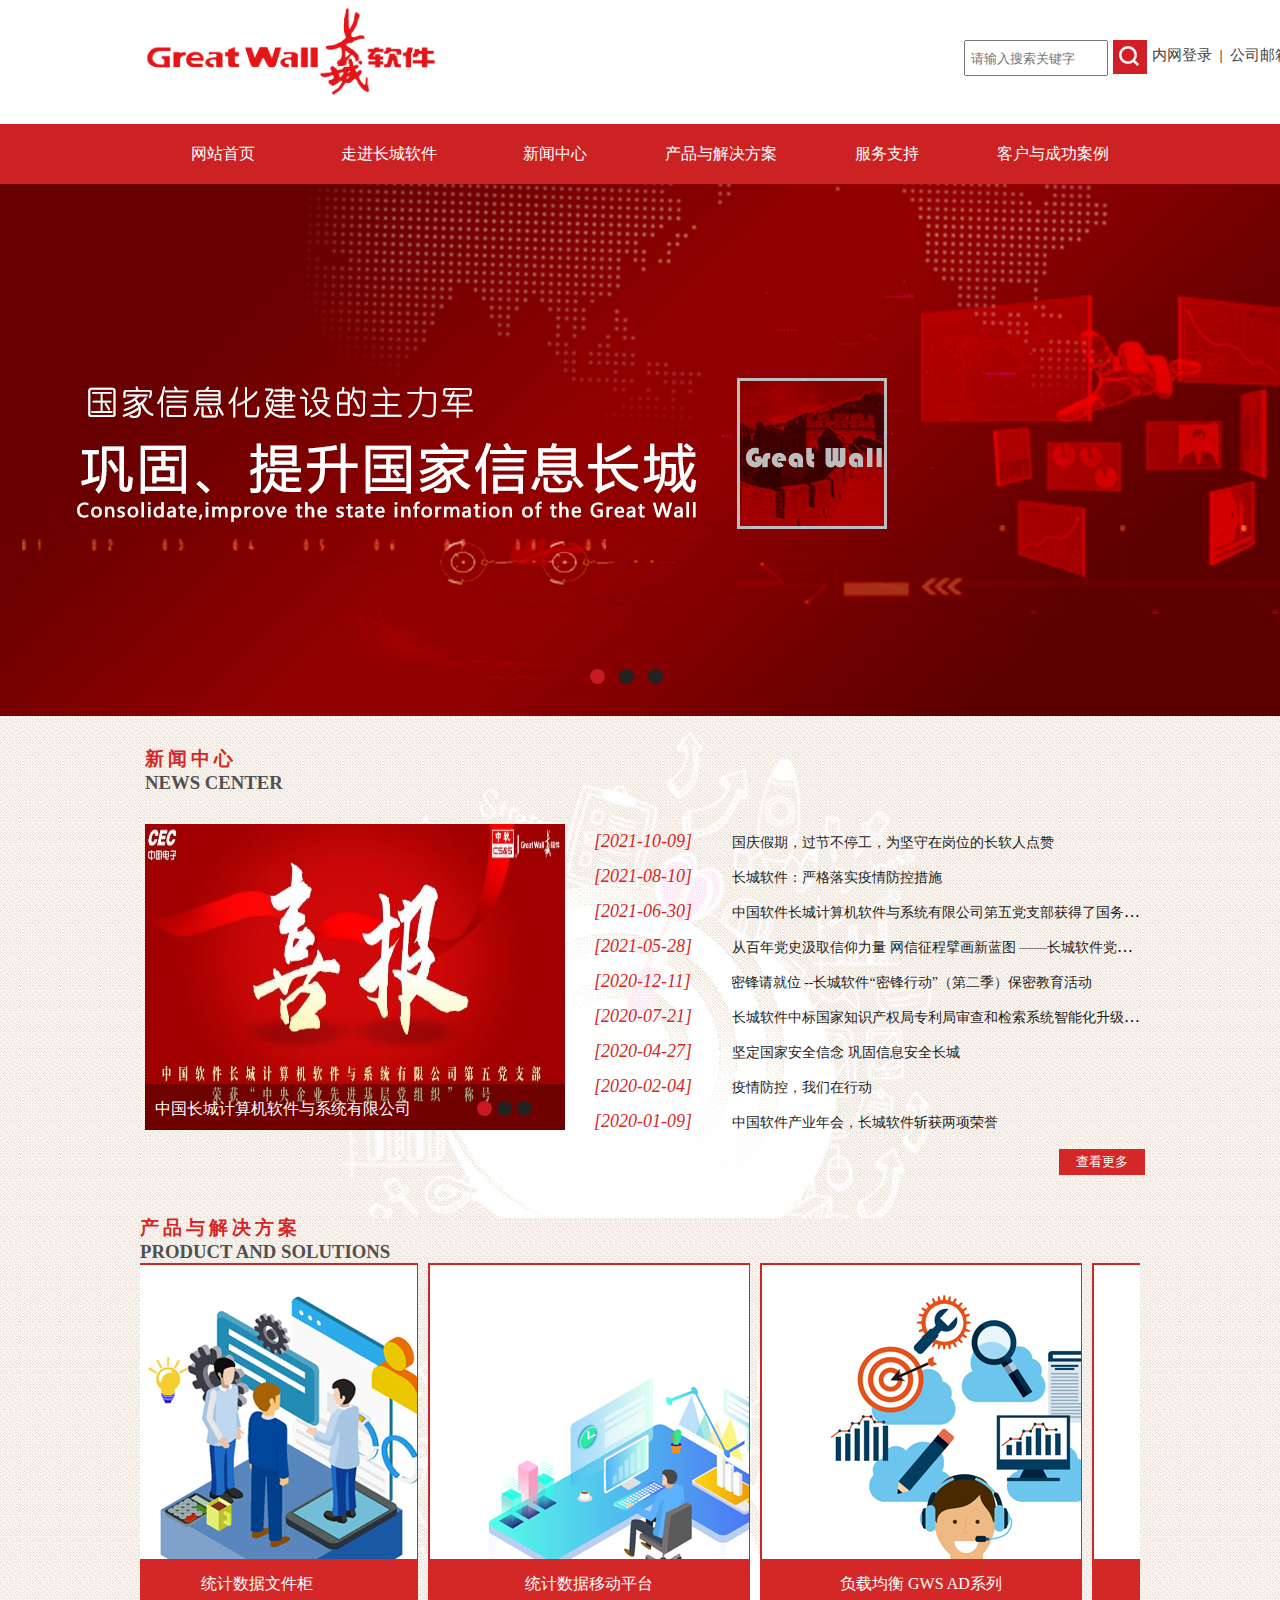
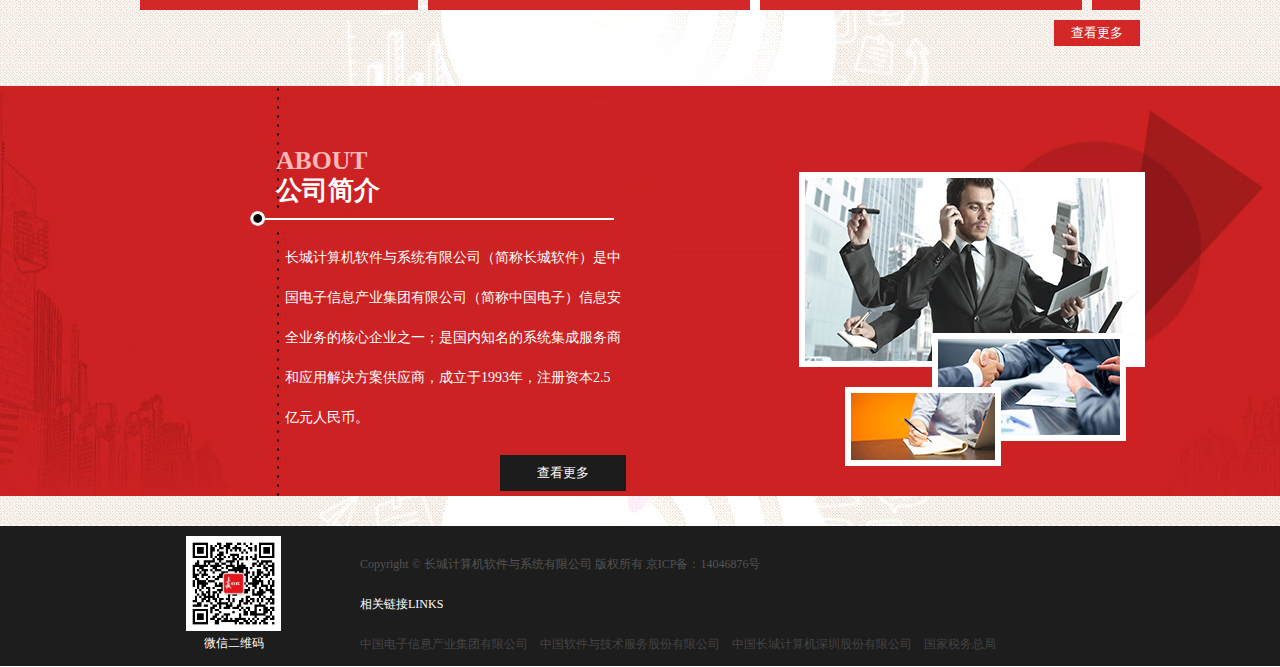
<file: index.html>
<!DOCTYPE html>
<html lang="en">
<head>
	<meta charset="UTF-8">
	<meta name="viewport" content="width=device-width, initial-scale=1.0">
	<title>长城计算机软件与系统有限公司</title>
	<link rel="stylesheet" href="css/header.css">
	<link rel="stylesheet" href="css/index.css">
	<link rel="stylesheet" href="css/bottom.css">
</head>
<body>
	<div class="header">
		<a href="" class = 'h-logo'>
			<img src="images/logo.png" alt="">
		</a>
		<ul>
			<li class = 'h-iptbox'>
				<input type="text" placeholder='请输入搜索关键字'>
				<a href='' class = 'h-ipt-btn'></a>
			</li>
			<li class = 'h-anchor'>
				<a href="">内网登录</a>
				&nbsp;|&nbsp;
				<a href="">公司邮箱</a>
			</li>
		</ul>
	</div>
	<div class="nav">
		<ul>
			<li><a href="">网站首页</a></li>
			<li><a href="html/ccrj.html">走进长城软件</a></li>
			<li><a href="html/news.html">新闻中心</a></li>
			<li><a href="html/chap.html">产品与解决方案</a></li>
			<li><a href="html/fuwu.html">服务支持</a></li>
			<li><a href="html/kehu.html">客户与成功案例</a></li>
		</ul>
	</div>
	<div class="banner">
		<div class="banner_list">
			<ul>
				<li class="b_li_on"></li>
				<li></li>
				<li></li>
			</ul>
		</div>
	</div>
	<div class="newsBox">
		<div class="news">
			<h3 class = 'news-title'>
				<p>新闻中心</p>
				<p>NEWS CENTER</p>
			</h3>
		<div class="n-fl">
			<ul class = 'n-fl-banner'>
				<li>
					<a href="">
						<img src="images/xibao.jpg" alt="">
						<a href="" class = 'mengban'>中国长城计算机软件与系统有限公司</a>
					</a>
				</li>
				<li>
					<a href="">
						<img src="images/1633771187640.jpg" alt="">
						<a href="" class = 'mengban'>"国庆假期，过节不停工，为坚守在岗位的长软人点赞</a>
					</a>
				</li>
				<li>
					<a href="">
						<img src="images/1628561615934.jpg" alt="">
						<a href="" class = 'mengban'>"长城软件：严格落实疫情防控措施</a>
					</a>
				</li>
			</ul>
			<div class="n-fl-box">
				<ul>
					<li class = 'n-fl-item-on'></li>
					<li></li>
					<li></li>
				</ul>
			</div>
		</div>
		<div class="n-fr">
			<ul>
				<li><em>[2021-10-09]</em><span>国庆假期，过节不停工，为坚守在岗位的长软人点赞</span></li>
				<li><em>[2021-08-10]</em><span>长城软件：严格落实疫情防控措施</span></li>
				<li><em>[2021-06-30]</em><span>中国软件长城计算机软件与系统有限公司第五党支部获得了国务院国资委党委表彰！</span></li>
				<li><em>[2021-05-28]</em><span>从百年党史汲取信仰力量 网信征程擘画新蓝图 ——长城软件党总支赴湖南开展党史学习教育活动</span></li>
				<li><em>[2020-12-11]</em><span>密锋请就位 --长城软件“密锋行动”（第二季）保密教育活动</span></li>
				<li><em>[2020-07-21]</em><span>长城软件中标国家知识产权局专利局审查和检索系统智能化升级项目</span></li>
				<li><em>[2020-04-27]</em><span>坚定国家安全信念  巩固信息安全长城         </span></li>
				<li><em>[2020-02-04]</em><span>疫情防控，我们在行动</span></li>
				<li><em>[2020-01-09]</em><span>中国软件产业年会，长城软件斩获两项荣誉</span></li>
			</ul>
			<div class="btn-box">查看更多</div>
		</div>
	</div>
	<div class="chanp">
		<h3 class = 'c-title'>
			<p>产品与解决方案</p>
			<p>PRODUCT AND SOLUTIONS</p>
		</h3>
		<ul class = 'chanp-box'>
			<li>
				<a href="">
					<img src="images/chanp1.jpg" alt="">
					<p>统计数据文件柜</p>
				</a>
			</li>
			<li>
				<a href="">
					<img src="images/chanp2.jpg" alt="">
					<p>统计数据移动平台</p>
				</a>
			</li>
			<li>
				<a href="">
					<img src="images/chanp3.jpg" alt="">
					<p>负载均衡 GWS AD系列</p>
				</a>
			</li>
		</ul>
		<div class="btn-box">查看更多</div>
	</div>
	<div class="gs">
		<div class="gsauto">
			<div class="gs-fl">
				<div class="g-fl">
					<h3>
						<p>ABOUT</p>
						<p>公司简介</p>
					</h3>
				</div>
				<div class="g-fl2">
					长城计算机软件与系统有限公司（简称长城软件）是中国电子信息产业集团有限公司（简称中国电子）信息安全业务的核心企业之一；是国内知名的系统集成服务商和应用解决方案供应商，成立于1993年，注册资本2.5亿元人民币。
				</div>
				<div class="g-fl3">查看更多</div>
			</div>
			<div class="gs-fr">
				<img src="images/gsjie.png" alt="">
			</div>
		</div>
	</div>
	<div class="bottom">
		<div class="b-auto">
			<div class = 'bom-fl'>
				<img src="images/erweima.jpg" alt="">
				<p>微信二维码</p>
			</div>
			<div class="bom-fr">
				<p>Copyright © 长城计算机软件与系统有限公司 版权所有      京ICP备：14046876号</p>
				<p>相关链接LINKS</p>
				<p>
					<a href="">中国电子信息产业集团有限公司</a>
					&nbsp;&nbsp;
					<a href="">中国软件与技术服务股份有限公司</a>
					&nbsp;&nbsp;
					<a href="">中国长城计算机深圳股份有限公司</a>
					&nbsp;&nbsp;
					<a href="">国家税务总局</a>
				</p>
			</div>
		</div>
	</div>

	<script src = 'js/index.js'></script>
</body>
</html>
</file>
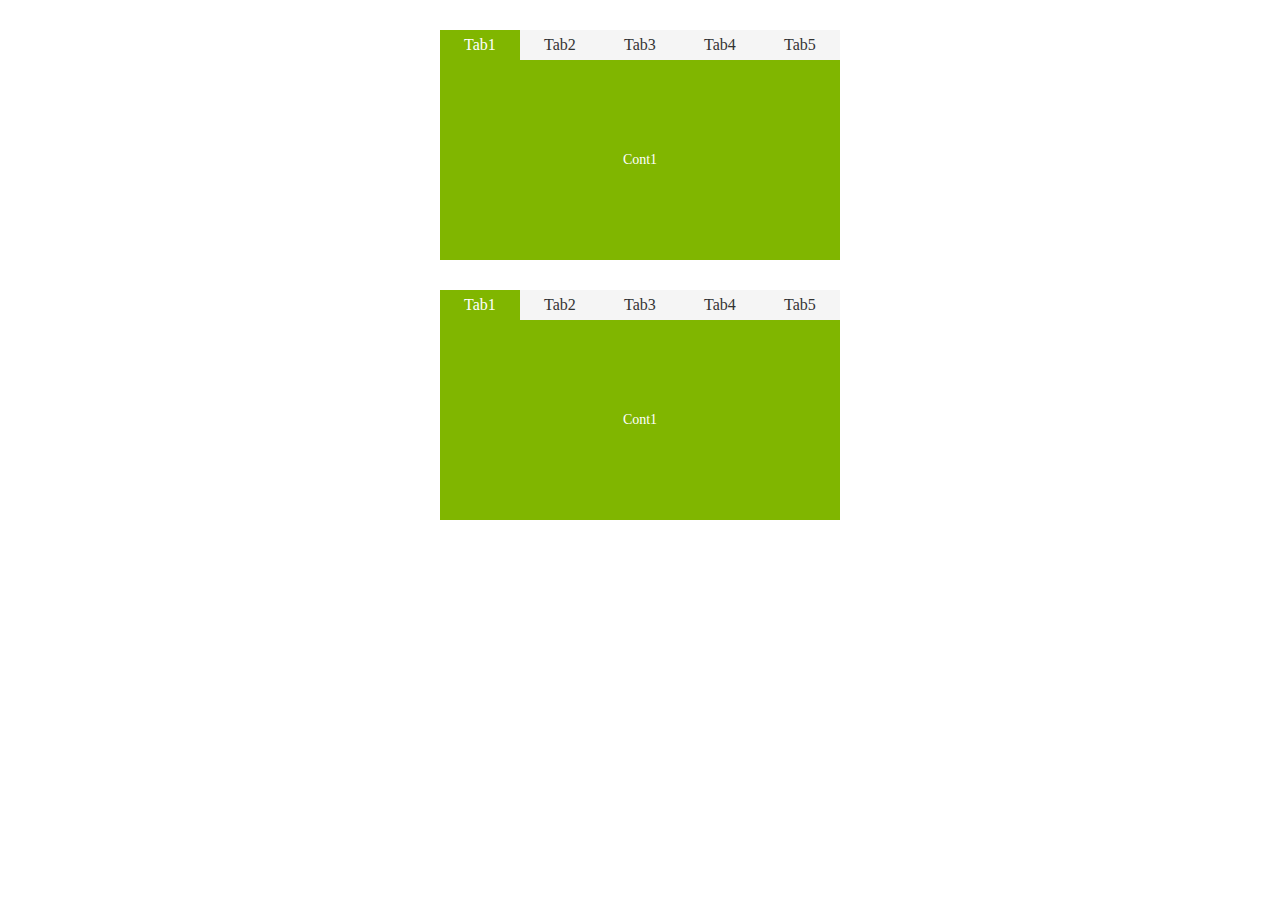
<file: test.html>
<!DOCTYPE html>
<html lang="en">
<head>
  <meta charset="UTF-8">
  <title>Document</title>
  <style>
      * { margin: 0; padding: 0; }
      body { font-family: "Microsoft Yahei"; font-size: 14px; color: #333; }
      a, a:hover { text-decoration: none; color: #333; }
      ul, li { list-style: none; }

      .tab {
        width: 400px;
        margin: 30px auto;
      }
      .tab-title {
        height: 30px;
        font-size: 0;
        background-color: #f5f5f5;
      }
      .tab-title .item {
        display: inline-block;
        width: 80px;
        height: 30px;
        line-height: 30px;
        text-align: center;
        color: #333;
        font-size: 16px;
      }
      .tab-title .item-cur {
        color: #fff;
        background-color: #80b600;
      }
      .tab-cont {
        position: relative;
        background-color: #80b600;
        width: 400px;
        height: 200px;
        overflow: hidden;
      }
      .tab-cont__wrap {
        position: absolute;
      }
      .tab-cont .item {
        width: 400px;
        height: 200px;
        line-height: 200px;
        text-align: center;
        color: #fff;
      }
</style>
</head>
<body>

  <div class="tab" js-tab="1">
    <div class="tab-title">
      <a href="javascript:;" class="item item-cur">Tab1</a>
      <a href="javascript:;" class="item">Tab2</a>
      <a href="javascript:;" class="item">Tab3</a>
      <a href="javascript:;" class="item">Tab4</a>
      <a href="javascript:;" class="item">Tab5</a>
    </div>
    <div class="tab-cont">
      <ul class="tab-cont__wrap">
        <li class="item">Cont1</li>
        <li class="item">Cont2</li>
        <li class="item">Cont3</li>
        <li class="item">Cont4</li>
        <li class="item">Cont5</li>
      </ul>
    </div>
  </div>

  <div class="tab" js-tab="2">
    <div class="tab-title">
      <a href="javascript:;" class="item item-cur">Tab1</a>
      <a href="javascript:;" class="item">Tab2</a>
      <a href="javascript:;" class="item">Tab3</a>
      <a href="javascript:;" class="item">Tab4</a>
      <a href="javascript:;" class="item">Tab5</a>
    </div>
    <div class="tab-cont">
      <ul class="tab-cont__wrap">
        <li class="item">Cont1</li>
        <li class="item">Cont2</li>
        <li class="item">Cont3</li>
        <li class="item">Cont4</li>
        <li class="item">Cont5</li>
      </ul>
    </div>
  </div>

  <script src="https://www.jq22.com/jquery/jquery-1.10.2.js"></script>
  <script src="https://www.jq22.com/demo/jQueryTab201702172241/js/tab.js"></script>
  <script>
    $(function () {

      /**
        =========== 参数说明 ============
        curDisplay: 当前显示哪张
        mouse: 鼠标事件 (click/over)
        changeMethod: 切换方式 (default/vertical/horizontal/opacity)
        autoPlay: 自动播放 (true/false)
        */

      // 多个元素同一个变化方式
      /*$('.tab').each(function () {
        $(this).tab({
          curDisplay: 5,
          mouse: 'over',
          changeMethod: 'vertical'
        });
      });*/

      // 多个元素不同变化方式（需要在HTML中加入js-tab）
      $('[js-tab=1]').tab();

      $('[js-tab=2]').tab({
        curDisplay: 2,
        changeMethod: 'horizontal'
      });

    });
  </script>

</body>
</html>
</file>
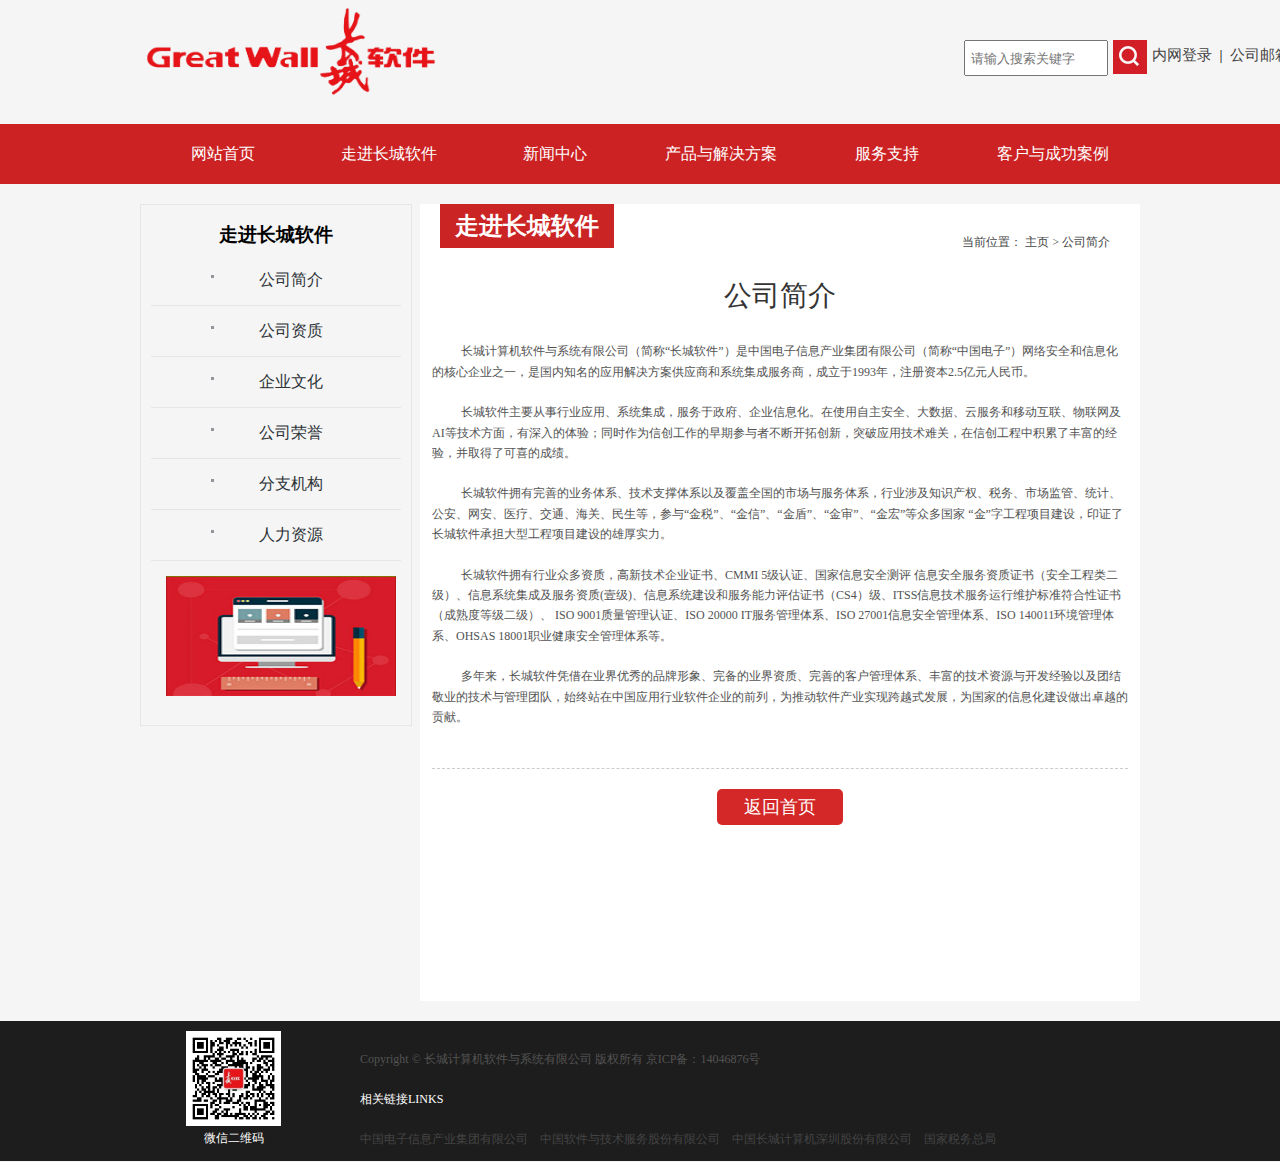
<file: html/ccrj.html>
<!DOCTYPE html>
<html lang="en">
<head>
	<meta charset="UTF-8">
	<meta name="viewport" content="width=device-width, initial-scale=1.0">
	<title>Document</title>
	<link rel="stylesheet" href="../css/header.css">
	<link rel="stylesheet" href="../css/ccrj.css">
	<link rel="stylesheet" href="../css/bottom.css">
</head>
<body>
	<div class="header">
		<a href="" class = 'h-logo'>
			<img src="../images/logo.png" alt="">
		</a>
		<ul>
			<li class = 'h-iptbox'>
				<input type="text" placeholder='请输入搜索关键字'>
				<a href='' class = 'h-ipt-btn'></a>
			</li>
			<li class = 'h-anchor'>
				<a href="">内网登录</a>
				&nbsp;|&nbsp;
				<a href="">公司邮箱</a>
			</li>
		</ul>
	</div>
	<div class="nav">
		<ul>
			<li><a href="../index.html">网站首页</a></li>
			<li><a href="ccrj.html">走进长城软件</a></li>
			<li><a href="news.html">新闻中心</a></li>
			<li><a href="chap.html">产品与解决方案</a></li>
			<li><a href="fuwu.html">服务支持</a></li>
			<li><a href="kewu.html">客户与成功案例</a></li>
		</ul>
	</div>
	<div class="menu">
		<div class="m-fl">
			<div class="m-fl-title">
				<h3>走进长城软件</h3>
				<ul>
					<li><a class = 'bodys_fl-nav' href="#script">公司简介</a></li>
					<li><a class = 'bodys_fl-nav' href="#script">公司资质</a></li>
					<li><a class = 'bodys_fl-nav' href="#script">企业文化</a></li>
					<li><a class = 'bodys_fl-nav' href="#script">公司荣誉</a></li>
					<li><a class = 'bodys_fl-nav' href="#script">分支机构</a></li>
					<li><a class = 'bodys_fl-nav' href="#script">人力资源</a></li>
				</ul>
			</div>
			<div class="m-fl-btom">
				<img src="../images/sub_lx.jpg" alt="">
			</div>
		</div>
		<div class="m-fr">
			<div class="m-fr-title">
				<h2 class="m-fr-title-name">走进长城软件</h2>
				<span>
					当前位置：
					<a href="">主页</a>
					>
					<a href="" class = 'body_URL'>公司简介</a>
				</span>
			</div>
			<div class="m-fr-cont">
				<!-- 选项卡view -->
				<div class="view jianGie hide">
					<h1>公司简介</h1>
					<p>长城计算机软件与系统有限公司（简称“长城软件”）是中国电子信息产业集团有限公司（简称“中国电子”）网络安全和信息化的核心企业之一，是国内知名的应用解决方案供应商和系统集成服务商，成立于1993年，注册资本2.5亿元人民币。</p>
					<p>长城软件主要从事行业应用、系统集成，服务于政府、企业信息化。在使用自主安全、大数据、云服务和移动互联、物联网及AI等技术方面，有深入的体验；同时作为信创工作的早期参与者不断开拓创新，突破应用技术难关，在信创工程中积累了丰富的经验，并取得了可喜的成绩。</p>
					<p>长城软件拥有完善的业务体系、技术支撑体系以及覆盖全国的市场与服务体系，行业涉及知识产权、税务、市场监管、统计、公安、网安、医疗、交通、海关、民生等，参与“金税”、“金信”、“金盾”、“金审”、“金宏”等众多国家 “金”字工程项目建设，印证了长城软件承担大型工程项目建设的雄厚实力。</p>
					<p>长城软件拥有行业众多资质，高新技术企业证书、CMMI 5级认证、国家信息安全测评 信息安全服务资质证书（安全工程类二级）、信息系统集成及服务资质(壹级)、信息系统建设和服务能力评估证书（CS4）级、ITSS信息技术服务运行维护标准符合性证书（成熟度等级二级）、 ISO 9001质量管理认证、ISO 20000 IT服务管理体系、ISO 27001信息安全管理体系、ISO 140011环境管理体系、OHSAS 18001职业健康安全管理体系等。</p>
					<p>多年来，长城软件凭借在业界优秀的品牌形象、完备的业界资质、完善的客户管理体系、丰富的技术资源与开发经验以及团结敬业的技术与管理团队，始终站在中国应用行业软件企业的前列，为推动软件产业实现跨越式发展，为国家的信息化建设做出卓越的贡献。</p>
				</div>
				<div class="view ziZhi">
					<h1>公司资质</h1>
					<ul>
						<li><b></b>高新技术企业证书</li>
						<li><b></b>CMMI成熟度五级</li>
						<li><b></b>信息系统集成及服务资质(壹级)</li>
						<li><b></b>信息系统建设和服务能力评估证书（CS4）级</li>
						<li><b></b>国家信息安全测评 信息安全服务资质（安全工程类二级）</li>
						<li><b></b>ITSS信息技术服务运行维护标准符合性证书（成熟度等级二级）</li>
						<li><b></b>企业信用等级证书（AAA级）</li>
						<li><b></b>安防工程企业设计施工维护能力证书(二级）</li>
						<li><b></b>纳税信用A级</li>
						<li><b></b>ISO 9001质量管理认证</li>
						<li><b></b>ISO 20000 IT服务管理体系</li>
						<li><b></b>ISO 27001信息安全管理体系</li>
						<li><b></b>ISO 14001环境管理体系</li>
						<li><b></b>OHSAS 18001职业健康安全管理体系</li>
						<li><b></b>SJ/T11235软件能力成熟度等级三级</li>
						<li><b></b>软件企业证书</li>
						<li><b></b>资信等级证书（AAA级）</li>
					</ul>
				</div>
				<div class="view wenHua">
					<h1>企业文化</h1>
					<h4>公司愿景</h4>
					<p>成为卓越软件服务提供商，国家信息化建设的主力军。</p>
					<h4>公司使命</h4>
					<p>发展、壮大中国软件产业，巩固、提升国家信息长城。</p>
					<h4>经营理念</h4>
					<p>诚信、长久、互动。</p>
				</div>
				<div class="view rongYu">
					<h1>公司荣誉</h1>
					<p>&nbsp;</p>
					<p>
						<b></b>
						<span>2020年大数据产业发展试点示范项目(2020年，工业和信息化部）</span>
					</p>
					<p>
						<b></b>
						<span>北京诚信创建企业（2020年，北京市诚信创建企业认定办公室，北京企业评价协会 </span>
					</p>
					<p>
						<b></b>
						<span>2019年中国软件行业优秀解决方案--知识产权智能化互联网+政务服务平台（2020年，中国软件行业协会）</span>
					</p>
					<p>
						<b></b>
						<span>2019年政务信息化应用创新优秀案例（2019年，中国计算机用户协会政务信息化分会）</span>
					</p>
					<p>
						<b></b>
						<span>2019年度电子信息行业价值企业（2019年，电子信息优秀企业评审委员会）</span>
					</p>
					<p>
						<b></b>
						<span>2018年中国软件行业优秀解决方案《面向知识产权领域的智能服务平台》（2018年，中国软件行业协会）</span>
					</p>
					<p>
						<b></b>
						<span>2018中国软件行业最具影响力企业 （2018年，中国软件行业协会）</span>
					</p>
					<p>
						<b></b>
						<span>首届海南大数据创新应用大赛-统计大数据组优胜奖（2018年，海南省工业和信息化厅）</span>
					</p>
					<p>
						<b></b>
						<span>全国知识产权服务品牌机构（2018年，中国知识产权研究会、中华全国专利代理人协会、中华商标协会、中国知识产权报社、《今日财富》杂志社）</span>
					</p>
					<p>
						<b></b>
						<span>2018中国电子信息行业创新成果.创新应用类.盘古奖 （2018年，中国电子信息行业联合会）</span>
					</p>
					<p>
						<b></b>
						<span>2018中国软件和信息技术服务综合竞争力百强企业 （2018年，中国电子信息行业联合会）</span>
					</p>
					<p>
						<b></b>
						<span> 国家信息技术服务标准2018年度ITSS研制和应用单位  （2018年，工业和信息化部信息化和软件服务业司）</span>
					</p>
					<p>
						<b></b>
						<span>2017中国软件和信息技术服务综合竞争力百强企业 （2017年，中国电子信息行业联合会）</span>
					</p>
					<p>
						<b></b>
						<span>2017北京软件和信息服务业综合实力百强企业 （2017年，北京软件和信息服务业协会）</span>
					</p>
					<p>
						<b></b>
						<span>2017年度 IPR影响力机构  （2017年，全球知识产权生态大会GIPC组委会）</span>
					</p>
					<p>
						<b></b>
						<span>2017中国信息化 首选方案   （2017年，中国计算机用户协会）</span>
					</p>
					<p>
						<b></b>
						<span>2017中国信息化 首选服务商 （2017年，中国计算机用户协会）</span>
					</p>
					<p>
						<b></b>
						<span>2016年北京市诚信系统集成企业   （2016年、2015年，北京软件和信息服务业协会）</span>
					</p>
					<p>
						<b></b>
						<span>2016北京软件和信息服务业综合实力百强企业 （2016年，北京软件和信息服务业协会）</span>
					</p>
					<p>
						<b></b>
						<span>国家信息技术服务标准ITSS研制和应用单位. （2016年，全国信息技术标准化技术委员会信息技术服务分技术委员会）</span>
					</p>
					<p>
						<b></b>
						<span>2016优秀行业云应用开发商   （2016年，商业伙伴咨询机构）</span>
					</p>
					<p>
						<b></b>
						<span>2015年度中国软件和信息服务大数据领域杰出服务商奖 （2015年，中国电子信息产业发展研究院、中国软件评测中心、赛迪智库软件与信息服务业研究所、《软件和集成电路》杂志社）</span>
					</p>
					<p>
						<b></b>
						<span>2015中国年度创新软件企业  （2015年，中国软件行业协会 ）</span>
					</p>
					<p>
						<b></b>
						<span>基于云计算的智能化专利电子审批系统科技进步三等奖（2014年，中国电子学会）</span>
					</p>
					<p>
						<b></b>
						<span>VAR500-2014十佳智慧政府方案商  （2014年， 商业伙伴咨询机构）</span>
					</p>
					<p>
						<b></b>
						<span>2014中国年度创新软件企业  （2014年，中国软件行业协会）</span>
					</p>
					<p>
						<b></b>
						<span>中国软件和信息服务业领军企业奖（2013年，中国软件行业协会，中国计算机报社）</span>
					</p>
					<p>
						<b></b>
						<span>中国软件和信息服务业优秀产品奖（2013年，中国软件行业协会，中国计算机报社）</span>
					</p>
					<p>
						<b></b>
						<span>中国软件和信息服务业优秀解决方案奖（2013年，中国软件行业协会，中国计算机报社）</span>
					</p>
					<p>
						<b></b>
						<span>十佳政府行业类方案商（2013年，商业伙伴咨询机构）</span>
					</p>
					<p>
						<b></b>
						<span>中国年度创新软件企业（2013、2012、2011年，中国软件行业协会）</span>
					</p>
					<p>
						<b></b>
						<span>中国软件业收入前百家企业（2012、2011、2010、2009、2008、2007、2006年，工业和信息化部运行监测协调局、工业和信息化部软件服务业司）</span>
					</p>
					<p>
						<b></b>
						<span>2011年中国专利信息化项目建设奖（2011年，国家知识产权局）</span>
					</p>
					<p>
						<b></b>
						<span>国家知识产权局信息系统优秀服务商（2011年，国家专利信息中心）</span>
					</p>
					<p>
						<b></b>
						<span> 税务信息系统技术支持先进单位（2011、2010年，国家税务总局电子税务管理中心）</span>
					</p>
					<p>
						<b></b>
						<span>国家统计数据库系统荣获中国电子学会电子信息科学技术奖-三等奖（2009年，中国电子学会）</span>
					</p>
					<p>
						<b></b>
						<span>推动国家金字工程突出贡献奖（2007年，中国国际软件博览会）</span>
					</p>
					<p>
						<b></b>
						<span>中国电脑商500强政府行业十佳方案商（2007年，电脑商报）</span>
					</p>
					<p>
						<b></b>
						<span>税务用户满意产品奖（2007年，中国第七届税收电子化展览会组委会）</span>
					</p>
					<p>
						<b></b>
						<span>长城市级税务员信息系统、长城公安综合信息系统、烽火台应用中间件、长城审计信息管理系统（GWAISV2.0   分获年度软件产品金奖和创新奖（2007年，中国第11届国际软件博览会组委会）</span>
					</p>
					<p>
						<b></b>
						<span>金信工程企业信用分类联网应用项目和情报信息管理系统分获“中国铝业杯”首届中央企业青年创新奖2007年，中央企业团工委、中央企业青联、国家科学技术奖励工作办公室、中国企业联合会）</span>
					</p>
					<p>
						<b></b>
						<span>金税工程增值税征管信息系统荣获国家科技进步奖二等奖（2006年，科技部）</span>
					</p>
					<p>
						<b></b>
						<span>金信工程企业信用分类联网应用项目荣获科技进步奖三等奖（2006年，中国信息产业集团公司）</span>
					</p>
					<p>
						<b></b>
						<span>北京市东城区网格化城市管理系统获信息北京十大应用成果，第二名。（2006年，北京市信息办，北京市委）</span>
					</p>
					<p>
						<b></b>
						<span>推动国产软件销售集体奖（2006年，长风联盟）</span>
					</p>
					<p>
						<b></b>
						<span>企业信用分类联网应用解决方案获优秀解决方案奖（2006年，中计报）</span>
					</p>
					<p>
						<b></b>
						<span>中国电脑商500强之方案商100强（2004-2007年，电脑商报）</span>
					</p>
					<p>
						<b></b>
						<span>北京第一届优秀软件构件评选三等奖（2005年，北京软件行业协会）</span>
					</p>
					<p>
						<b></b>
						<span>中国软件明星企业奖（2004年，中国软件行业协会）</span>
					</p>
					<p>
						<b></b>
						<span>中国软件最具应用价值的软件产品（2004年，中国软件行业协会）</span>
					</p>
					<p>
						<b></b>
						<span>中国电子政务IT100强（2004年，互联网周刊）</span>
					</p>
					<p>
						<b></b>
						<span>税务行业TOP5集成服务专家（2004年，中计报）</span>
					</p>
				</div>
				<div class="view jiGou">
					<h1>分支机构</h1>
					<img src="../images/1592372135349.png" alt="">
				</div>
				<div class="view renLi">
					<h1>人力资源</h1>
					<h4>Java开发工程师</h4>
					<p>岗位职责：</p>
					<p>1、能独立完成业务模块的设计开发，良好的开发文档编写能力；</p>
					<p>2、参与技术攻关和新技术预研；</p>
					<p>3、参与项目需求分析和项目总体设计；</p>
					<p>4、掌握网络编程；</p>
					<p>5、为在线运行系统提供技术支持，必要时客户现场支持。</p>
					<p>任职要求：</p>
					<p>1、本科及以上学历，计算机、通信、电子相关专业，2年以上软件开发工作经验；</p>
					<p>2、熟练使用JAVA语言，熟悉软件工程规范，有良好的编程风格；</p>
					<p>3、熟悉各种服务器系统，熟悉Mysql、Oracle，有丰富的办公管理软件开发相关工作经验；</p>
					<p>4、具备扎实的网络基础知识，熟悉TCP/IP、SWITCH、VLAN、IGMP、QOS等数通相关技术；</p>
					<p>5、良好的英文文档读写能力；一定的分析解决问题的能力，快速学习能力，良好的沟通、团队合作能力，能承受一定的工作压力；</p>
					<p>6、有电子政务工作经验优先。</p>
					<h4>售前工程师</h4>
					<p>岗位职责：</p>
					<p>1、咨询规划项目实施，为客户编制信息化总体规划方案，软件架构方案；</p>
					<p>2、开展信息化工程立项后的总体设计，包括各行业的初步设计及概算、工程概要设计、工程实施管控设计等电子政务咨询项目；</p>
					<p>3、售前交流和解决方案编制</p>
					<p>4、与潜在的客户进行售前交流，提供解决方案等相关文档，配合销售挖掘项目机会，引导客户需求并运作项目；</p>
					<p>5、投标/讲标，依据招标要求，编制投标技术方案，进行方案讲解。</p>
					<p>任职要求：</p>
					<p>1、本科或以上学历，计算机相关专业；</p>
					<p>2、电子政务或相关行业信息化项目经验3年以上；</p>
					<p>3、具有大型电子政务工程咨询规划项目实施经验；</p>
					<p>4、良好的沟通交流能力，良好的团队协作精神,能够吃苦耐劳，求知欲强，学习能力强；</p>
					<p>5、具备电子政务信息系统架构设计、系统分析、业务梳理、项目管控、软件开发、系统集成相关知识技能；</p>
					<p>6、有相关经验，编制过电子政务工程项目项目建议书、可研报告、初步设计者优先；</p>
					<p>7、参与过过电子政务工程总集成项目者优先；</p>
					<p>8、有工商行政管理行业信息化项目经验优先；</p>
					<p>9、项目经理证书优先，PMP证书优先，系统分析师证书优先，有工程监理经验优先。</p>
					<h4>商务助理</h4>
					<p>岗位职责</p>
					<p>1、协助销售人员进行商务标书制作；</p>
					<p>2、负责部门行政工作，包括考勤、报销、销售数据统计等；</p>
					<p>3、协助销售经理进行用户信息管理和联络，跟踪项目进展；</p>
					<p>4、负责合同、计划和其他销售文件的管理；</p>
					<p>5、接待来访客户及综合协调内部行政事务；</p>
					<p>6、完成领导安排的其他临时工作。</p>
					<p>岗位要求</p>
					<p>1、计算机、营销、贸易、财务、法律等相关专业优先，本科学历，熟练使用Excel；</p>
					<p>2、一年以上工作经验；</p>
					<p>3、工作认真、积极、有责任心；</p>
					<p>4、具有强烈的团队意识和合作精神，有较好的沟通和表达能力；</p>
					<p>5、有政府招投标相关工作经历者优先；</p>
					<p>6、可以适当加班及出差；</p>
					<p>7、有相关工作经验者优先考虑.</p>
					<em>简历投递邮箱：hrzp@gwssi.com.cn</em>
				</div>
				<div class = 'm-fr-btn-box'>返回首页</div>
			</div>
		</div>
	</div>
	<div class="bottom">
		<div class="b-auto">
			<div class = 'bom-fl'>
				<img src="../images/erweima.jpg" alt="">
				<p>微信二维码</p>
			</div>
			<div class="bom-fr">
				<p>Copyright © 长城计算机软件与系统有限公司 版权所有      京ICP备：14046876号</p>
				<p>相关链接LINKS</p>
				<p>
					<a href="">中国电子信息产业集团有限公司</a>
					&nbsp;&nbsp;
					<a href="">中国软件与技术服务股份有限公司</a>
					&nbsp;&nbsp;
					<a href="">中国长城计算机深圳股份有限公司</a>
					&nbsp;&nbsp;
					<a href="">国家税务总局</a>
				</p>
			</div>
		</div>
	</div>
	<script src = '../js/bodys_nav.js'></script>
</body>
</html>
</file>
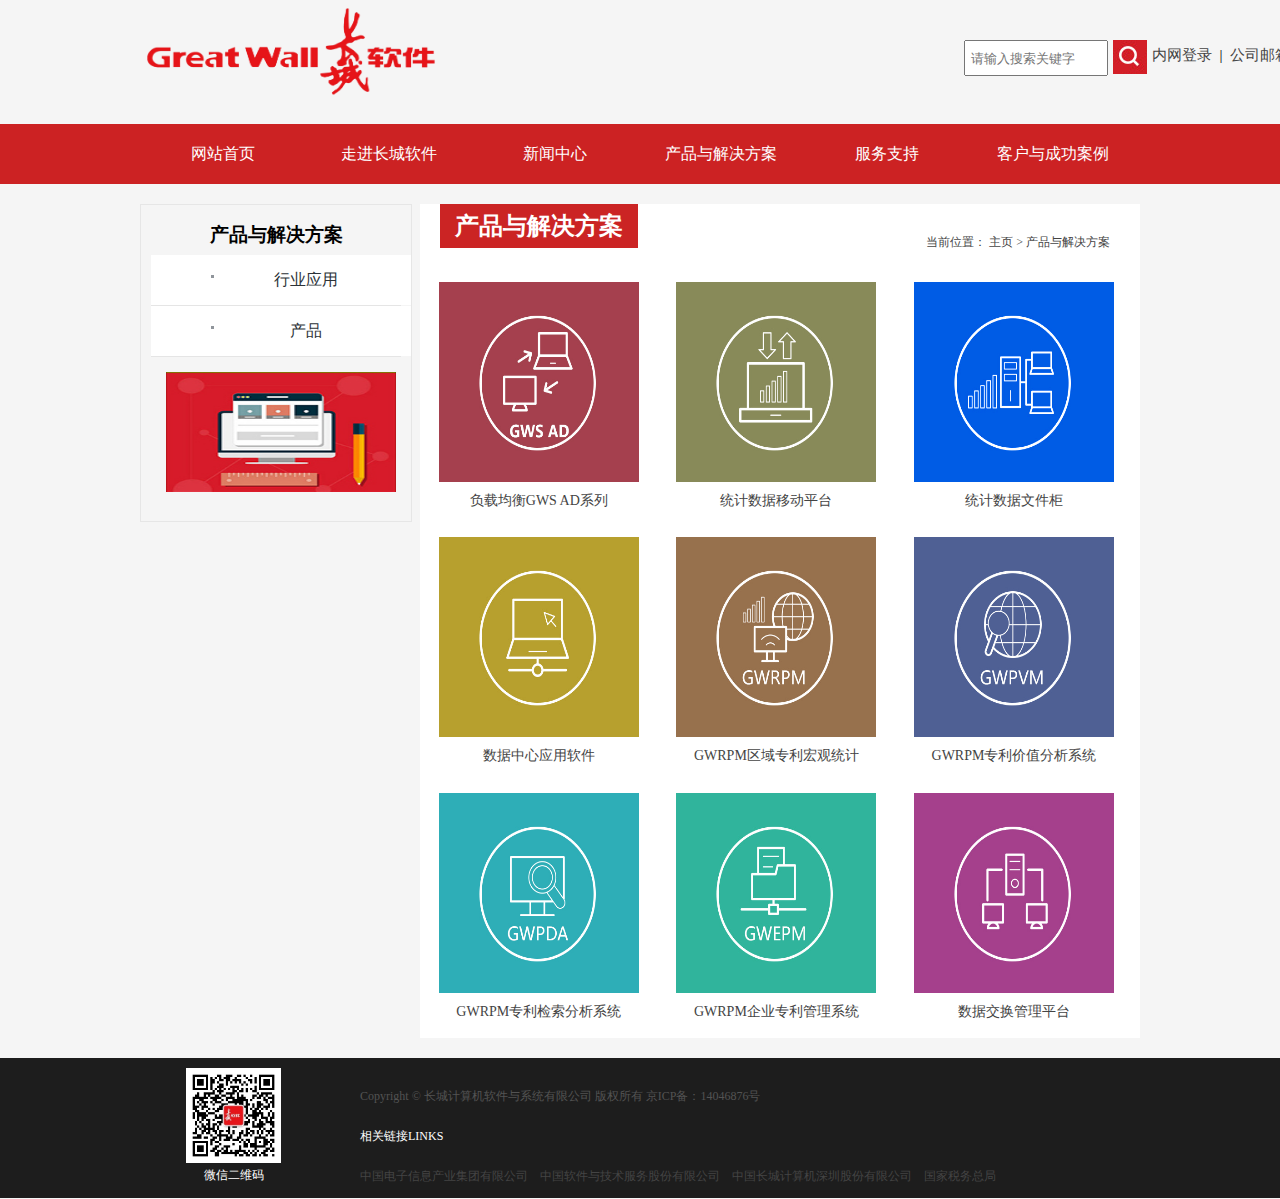
<file: html/chap.html>
<!DOCTYPE html>
<html lang="en">
<head>
	<meta charset="UTF-8">
	<meta name="viewport" content="width=device-width, initial-scale=1.0">
	<title>Document</title>
	<link rel="stylesheet" href="../css/header.css">
	<link rel="stylesheet" href="../css/chanp.css">
	<link rel="stylesheet" href="../css/bottom.css">
</head>
<body>
	<div class="header">
		<a href="" class = 'h-logo'>
			<img src="../images/logo.png" alt="">
		</a>
		<ul>
			<li class = 'h-iptbox'>
				<input type="text" placeholder='请输入搜索关键字'>
				<a href='' class = 'h-ipt-btn'></a>
			</li>
			<li class = 'h-anchor'>
				<a href="">内网登录</a>
				&nbsp;|&nbsp;
				<a href="">公司邮箱</a>
			</li>
		</ul>
	</div>
	<div class="nav">
		<ul>
			<li><a href="../index.html">网站首页</a></li>
			<li><a href="html/ccrj.html">走进长城软件</a></li>
			<li><a href="news.html">新闻中心</a></li>
			<li><a href="chap.html">产品与解决方案</a></li>
			<li><a href="fuwu.html">服务支持</a></li>
			<li><a href="kehu.html">客户与成功案例</a></li>
		</ul>
	</div>
	<div class="menu">
		<div class="m-fl">
			<div class="m-fl-title">
				<h3 class = 'm-title'>产品与解决方案</h3>
				<ul>
					<li><a class = 'bodys_fl-nav' href="#script">行业应用</a></li>
					<li>
						<a class = 'bodys_fl-nav' href="#script">产品</a>
						<ul class = 'bodys_fl_nav_hide'>
							<li><a href="#script" class="bodys_fl-nav">通用产品</a></li>
							<li><a href="#script" class="bodys_fl-nav">统计行业</a></li>
							<li><a href="#script" class="bodys_fl-nav">税务行业</a></li>
							<li><a href="#script" class="bodys_fl-nav">知识产权行业</a></li>
						</ul>
					</li>
				</ul>
			</div>
			<div class="m-fl-btom">
				<img src="../images/sub_lx.jpg" alt="">
			</div>
		</div>
		<div class="m-fr">
			<div class="m-fr-title">
				<h2 class="m-fr-title-name">产品与解决方案</h2>
				<span>
					当前位置：
					<a href="">主页</a>
					>
					<a href="" class = 'body_URL'>产品与解决方案</a>
				</span>
			</div>
			<div class="m-fr-cont">
				<div class="view hide">
					<ul>
						<li>
							<a href="">
								<img src="../images/1553742433381.jpg" alt="">
								<p>负载均衡GWS AD系列</p>
							</a>
						</li>
						<li>
							<a href="">
								<img src="../images/1553742449930.jpg" alt="">
								<p>统计数据移动平台</p>
							</a>
						</li>
						<li>
							<a href="">
								<img src="../images/1553742458242.jpg" alt="">
								<p>统计数据文件柜</p>
							</a>
						</li>
						<li>
							<a href="">
								<img src="../images/1553742468342.jpg" alt="">
								<p>数据中心应用软件</p>
							</a>
						</li>
						<li>
							<a href="">
								<img src="../images/1553742477608.jpg" alt="">
								<p>GWRPM区域专利宏观统计</p>
							</a>
						</li>
						<li>
							<a href="">
								<img src="../images/1553742487429.jpg" alt="">
								<p>GWRPM专利价值分析系统</p>
							</a>
						</li>
						<li>
							<a href="">
								<img src="../images/1553742495147.jpg" alt="">
								<p>GWRPM专利检索分析系统</p>
							</a>
						</li>
						<li>
							<a href="">
								<img src="../images/1553742506429.jpg" alt="">
								<p>GWRPM企业专利管理系统</p>
							</a>
						</li>
					</ul>
				</div>
				<div class="view">
					<ul>
						<li>
							<a href="">
								<img src="../images/chanp_cont1.jpg" alt="">
								<p>负载均衡GWS AD系列</p>
							</a>
						</li>
						<li>
							<a href="">
								<img src="../images/chanp_cont2.jpg" alt="">
								<p>统计数据移动平台</p>
							</a>
						</li>
						<li>
							<a href="">
								<img src="../images/chanp_cont3.jpg" alt="">
								<p>统计数据文件柜</p>
							</a>
						</li>
						<li>
							<a href="">
								<img src="../images/chanp_cont4.jpg" alt="">
								<p>数据中心应用软件</p>
							</a>
						</li>
						<li>
							<a href="">
								<img src="../images/chanp_cont5.jpg" alt="">
								<p>GWRPM区域专利宏观统计</p>
							</a>
						</li>
						<li>
							<a href="">
								<img src="../images/chanp_cont6.jpg" alt="">
								<p>GWRPM专利价值分析系统</p>
							</a>
						</li>
						<li>
							<a href="">
								<img src="../images/chanp_cont7.jpg" alt="">
								<p>GWRPM专利检索分析系统</p>
							</a>
						</li>
						<li>
							<a href="">
								<img src="../images/chanp_cont8.jpg" alt="">
								<p>GWRPM企业专利管理系统</p>
							</a>
						</li>
						<li>
							<a href="">
								<img src="../images/chanp_cont9.jpg" alt="">
								<p>数据交换管理平台</p>
							</a>
						</li>
					</ul>
				</div>
				<div class="view viewBox hide">
					<div class="viewitem view">
						<ul>
							<li>
								<a href="">
									<img src="../images/chanp_cont1.jpg" alt="">
									<p>负载均衡GWS AD系列</p>
								</a>
							</li>
							<li>
								<a href="">
									<img src="../images/1553742625116.jpg" alt="">
									<p>烽火台业务基础平台产品</p>
								</a>
							</li>
						</ul>
					</div>
					<div class="viewitem view">
						<ul>
							<li>
								<a href="">
									<img src="../images/chanp_cont2.jpg" alt="">
									<p>统计数据移动平台</p>
								</a>
							</li>
							<li>
								<a href="">
									<img src="../images/chanp_cont3.jpg" alt="">
									<p>统计数据文件柜</p>
								</a>
							</li>
							<li>
								<a href="">
									<img src="../images/chanp_cont4.jpg" alt="">
									<p>数据中心应用软件</p>
								</a>
							</li>
						</ul>
					</div>
					<div class="viewitem view">
						<ul>
							<li>
								<a href="">
									<img src="../images/chanp_cont9.jpg" alt="">
									<p>数据交换管理平台</p>
								</a>
							</li>
						</ul>
					</div>
					<div class="viewitem view">
						<ul>
							<li>
								<a href="">
									<img src="../images/chanp_cont5.jpg" alt="">
									<p>GWRPM区域专利宏观统计</p>
								</a>
							</li>
							<li>
								<a href="">
									<img src="../images/chanp_cont6.jpg" alt="">
									<p>GWRPM专利价值分析系统</p>
								</a>
							</li>
							<li>
								<a href="">
									<img src="../images/chanp_cont7.jpg" alt="">
									<p>GWRPM专利检索分析系统</p>
								</a>
							</li>
							<li>
								<a href="">
									<img src="../images/chanp_cont8.jpg" alt="">
									<p>GWRPM企业专利管理系统</p>
								</a>
							</li>
						</ul>
					</div>
				</div>
			</div>
		</div>
	</div>
	<div class="bottom">
		<div class="b-auto">
			<div class = 'bom-fl'>
				<img src="../images/erweima.jpg" alt="">
				<p>微信二维码</p>
			</div>
			<div class="bom-fr">
				<p>Copyright © 长城计算机软件与系统有限公司 版权所有      京ICP备：14046876号</p>
				<p>相关链接LINKS</p>
				<p>
					<a href="">中国电子信息产业集团有限公司</a>
					&nbsp;&nbsp;
					<a href="">中国软件与技术服务股份有限公司</a>
					&nbsp;&nbsp;
					<a href="">中国长城计算机深圳股份有限公司</a>
					&nbsp;&nbsp;
					<a href="">国家税务总局</a>
				</p>
			</div>
		</div>
	</div>
	<script src = '../js/chanp.js'></script>
	<!-- <script type="text/javascript" src="../js/jquery-1.8.3.min.js"></script> -->
<!-- <script src = '../js/选项卡.js'></script> -->
</body>
</html>
</file>
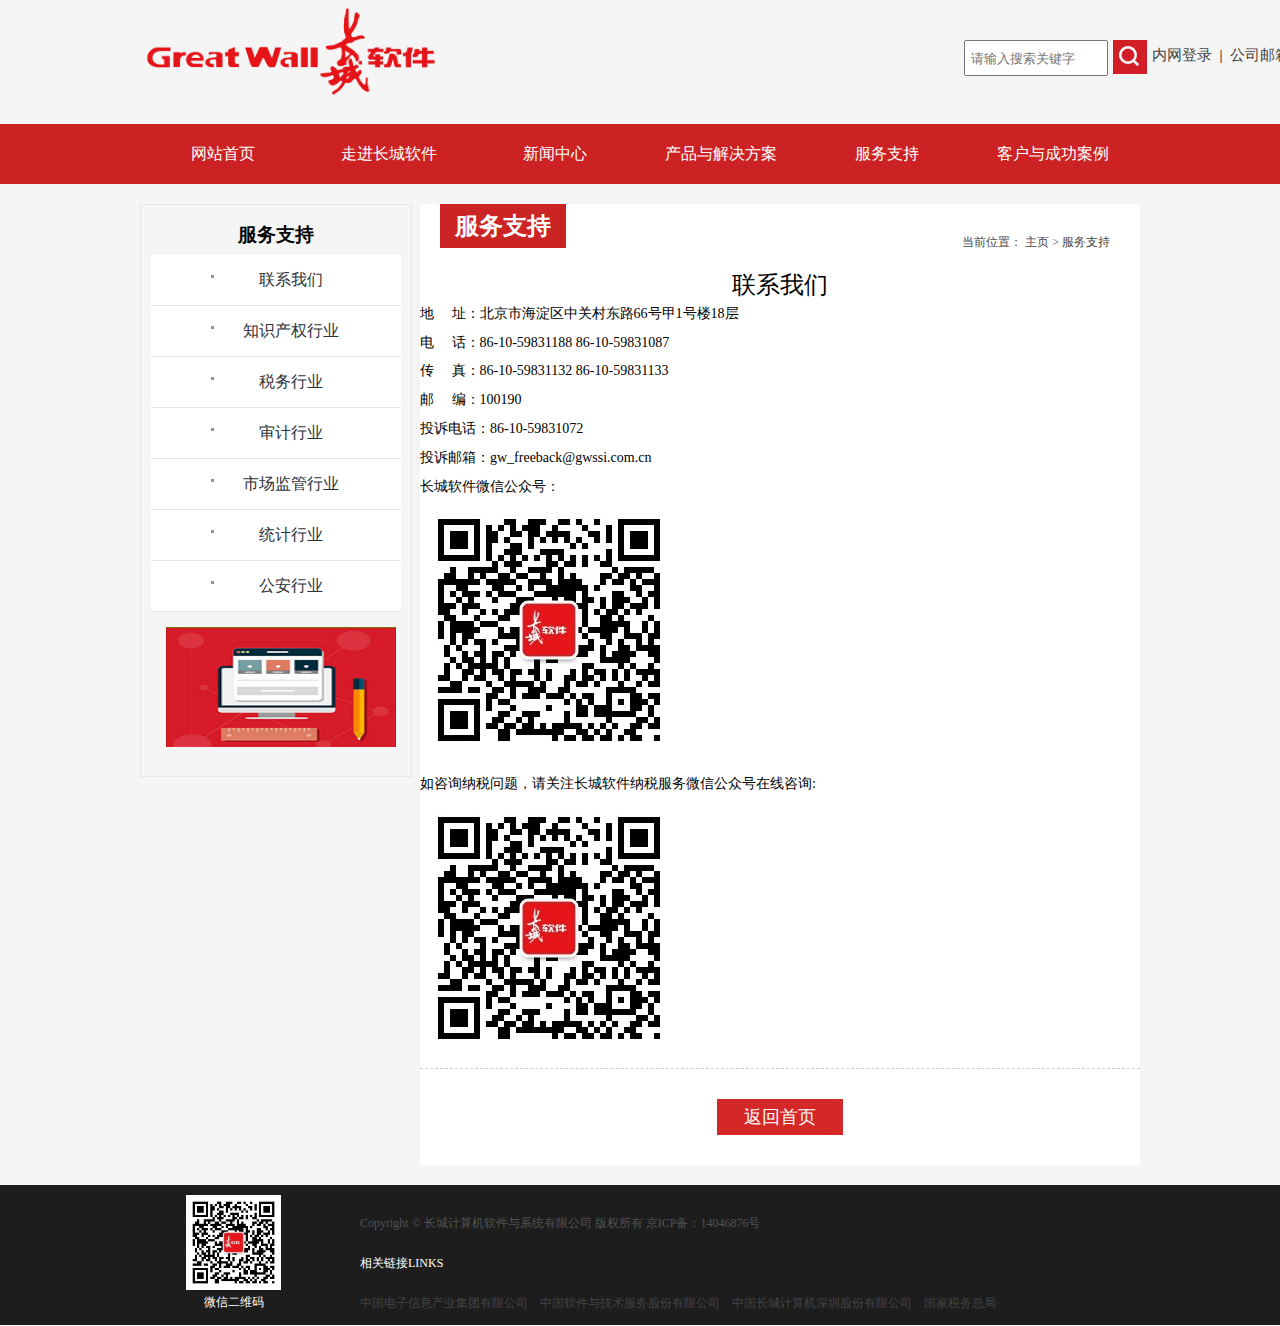
<file: html/fuwu.html>
<!DOCTYPE html>
<html lang="en">
<head>
	<meta charset="UTF-8">
	<meta name="viewport" content="width=device-width, initial-scale=1.0">
	<title>Document</title>
	<link rel="stylesheet" href="../css/header.css">
	<link rel="stylesheet" href="../css/fuwu.css">
	<link rel="stylesheet" href="../css/bottom.css">
</head>
<body>
	<div class="header">
		<a href="" class = 'h-logo'>
			<img src="../images/logo.png" alt="">
		</a>
		<ul>
			<li class = 'h-iptbox'>
				<input type="text" placeholder='请输入搜索关键字'>
				<a href='' class = 'h-ipt-btn'></a>
			</li>
			<li class = 'h-anchor'>
				<a href="">内网登录</a>
				&nbsp;|&nbsp;
				<a href="">公司邮箱</a>
			</li>
		</ul>
	</div>
	<div class="nav">
		<ul>
			<li><a href="../index.html">网站首页</a></li>
			<li><a href="html/ccrj.html">走进长城软件</a></li>
			<li><a href="news.html">新闻中心</a></li>
			<li><a href="chap.html">产品与解决方案</a></li>
			<li><a href="fuwu.html">服务支持</a></li>
			<li><a href="kehu.html">客户与成功案例</a></li>
		</ul>
	</div>
	<div class="menu">
		<div class="m-fl">
			<div class="m-fl-title">
				<h3>服务支持</h3>
				<ul>
					<li><a class = 'bodys_fl-nav' href="#script">联系我们</a></li>
					<li><a class = 'bodys_fl-nav' href="#script">知识产权行业</a></li>
					<li><a class = 'bodys_fl-nav' href="#script">税务行业</a></li>
					<li><a class = 'bodys_fl-nav' href="#script">审计行业</a></li>
					<li><a class = 'bodys_fl-nav' href="#script">市场监管行业</a></li>
					<li><a class = 'bodys_fl-nav' href="#script">统计行业</a></li>
					<li><a class = 'bodys_fl-nav' href="#script">公安行业</a></li>
				</ul>
			</div>
			<div class="m-fl-btom">
				<img src="../images/sub_lx.jpg" alt="">
			</div>
		</div>
		<div class="m-fr">
			<div class="m-fr-title">
				<h2 class="m-fr-title-name">服务支持</h2>
				<span>
					当前位置：
					<a href="">主页</a>
					>
					<a href="" class = 'body_URL'>服务支持</a>
				</span>
			</div>
			<div class="m-fr-cont">
				<div class="view hide">
					<h2>联系我们</h2>
					<p>地&nbsp;&nbsp;&nbsp;&nbsp;&nbsp;址：北京市海淀区中关村东路66号甲1号楼18层</p>
					<p>电&nbsp;&nbsp;&nbsp;&nbsp;&nbsp;话：86-10-59831188  86-10-59831087</p>
					<p>传&nbsp;&nbsp;&nbsp;&nbsp;&nbsp;真：86-10-59831132  86-10-59831133</p>
					<p>邮&nbsp;&nbsp;&nbsp;&nbsp;&nbsp;编：100190</p>
					<p>投诉电话：86-10-59831072</p>
					<p>投诉邮箱：gw_freeback@gwssi.com.cn</p>
					<p>长城软件微信公众号：</p>
					<p>
						<img src="../images/erweima.jpg" alt="">
					</p>
					<p>如咨询纳税问题，请关注长城软件纳税服务微信公众号在线咨询:</p>
					<p>
						<img src="../images/erweima2.jpg" alt="">
					</p>
				</div>
				<div class="view">
					<h2>知识产权行业</h2>
					<p>电话：400-877-9090</p>
					<p>邮箱：ipbd@gwssi.com.cn</p>
					<p>&nbsp;&nbsp;&nbsp;&nbsp;&nbsp;&nbsp;&nbsp;&nbsp;&nbsp;&nbsp;&nbsp;&nbsp;&nbsp;ipservice@gwssi.com.cn</p>
					<p>知识产权产品微信公众号：</p>
					<p>
						<img src="../images/erweima.jpg" alt="">
					</p>
				</div>
				<div class="view shuiWu">
					<h2>税务行业</h2>
					<p>如有税务相关问题，请咨询国家税务总局纳税服务热线：12366</p>
					<br>
					<p>或关注长软企业咨询服务微信公众号在线咨询：</p>
					<p>
						<img src="../images/1619400519029.png" alt="">
					</p>
					<h3>增值税发票综合服务平台</h3>
					<h4>业务咨询</h4>
					<p> 邮箱：fpcx_tax@gwssi.com.cn</p>
					<p> tax@gwssi.com.cn</p>
					<h4>相关链接：</h4>
					<p>1）、企业纳税信用等级查询：</p>
					<p> http://hd.chinatax.gov.cn/fagui/action/InitCredit.do</p>
					<h3>国家税务总局全国增值税发票查验平台</h3>
					<h4>业务咨询</h4>
					<p>邮箱：fpcy_tax@gwssi.com.cn</p>
					<h4>相关链接：</h4>
					<p>1）、国家税务总局全国增值税发票查验平台统一门户地址：</p>
					<p>https://inv-veri.chinatax.gov.cn/</p>
					<h3>业务咨询邮箱：</h3>
					<a href=""> ywhz_tax@gwssi.com.cn</a>
				</div>
				<div class="view">
					<h2>审计行业</h2>
					<p>联系人：郁峰</p>
					<p>电话：010-82657698</p>
					<p>邮箱：yufeng@gwssi.com.cn</p>
				</div>
				<div class="view">
					<h2>市场监管行业</h2>
					<p>联系人：仲晓琦</p>
					<p>电话：010-82481500 转 8104</p>
					<p>邮箱：zhongxiaoqi@gwssi.com.cn</p>
				</div>
				<div class="view">
					<h2>统计行业</h2>
					<p>联系人：郁峰</p>
					<p>电话：010-82657698</p>
					<p>邮箱：yufeng@gwssi.com.cn</p>
				</div>
				<div class="view">
					<h2>公安行业</h2>
					<p>联系人：卢永安</p>
					<p>电话：010-59831134</p>
					<p>邮箱：luyongan@gwssi.com.cn</p>
				</div>
			</div>
			<div class = 'm-fr-btn-box'>返回首页</div>
		</div>
	</div>
	<div class="bottom">
		<div class="b-auto">
			<div class = 'bom-fl'>
				<img src="../images/erweima.jpg" alt="">
				<p>微信二维码</p>
			</div>
			<div class="bom-fr">
				<p>Copyright © 长城计算机软件与系统有限公司 版权所有      京ICP备：14046876号</p>
				<p>相关链接LINKS</p>
				<p>
					<a href="">中国电子信息产业集团有限公司</a>
					&nbsp;&nbsp;
					<a href="">中国软件与技术服务股份有限公司</a>
					&nbsp;&nbsp;
					<a href="">中国长城计算机深圳股份有限公司</a>
					&nbsp;&nbsp;
					<a href="">国家税务总局</a>
				</p>
			</div>
		</div>
	</div>
	<script type="text/javascript" src="../js/jquery-1.8.3.min.js"></script>
	<script src = '../js/选项卡.js'></script>
	<script src = '../js/bodys_nav.js'></script>
</body>
</html>
</file>
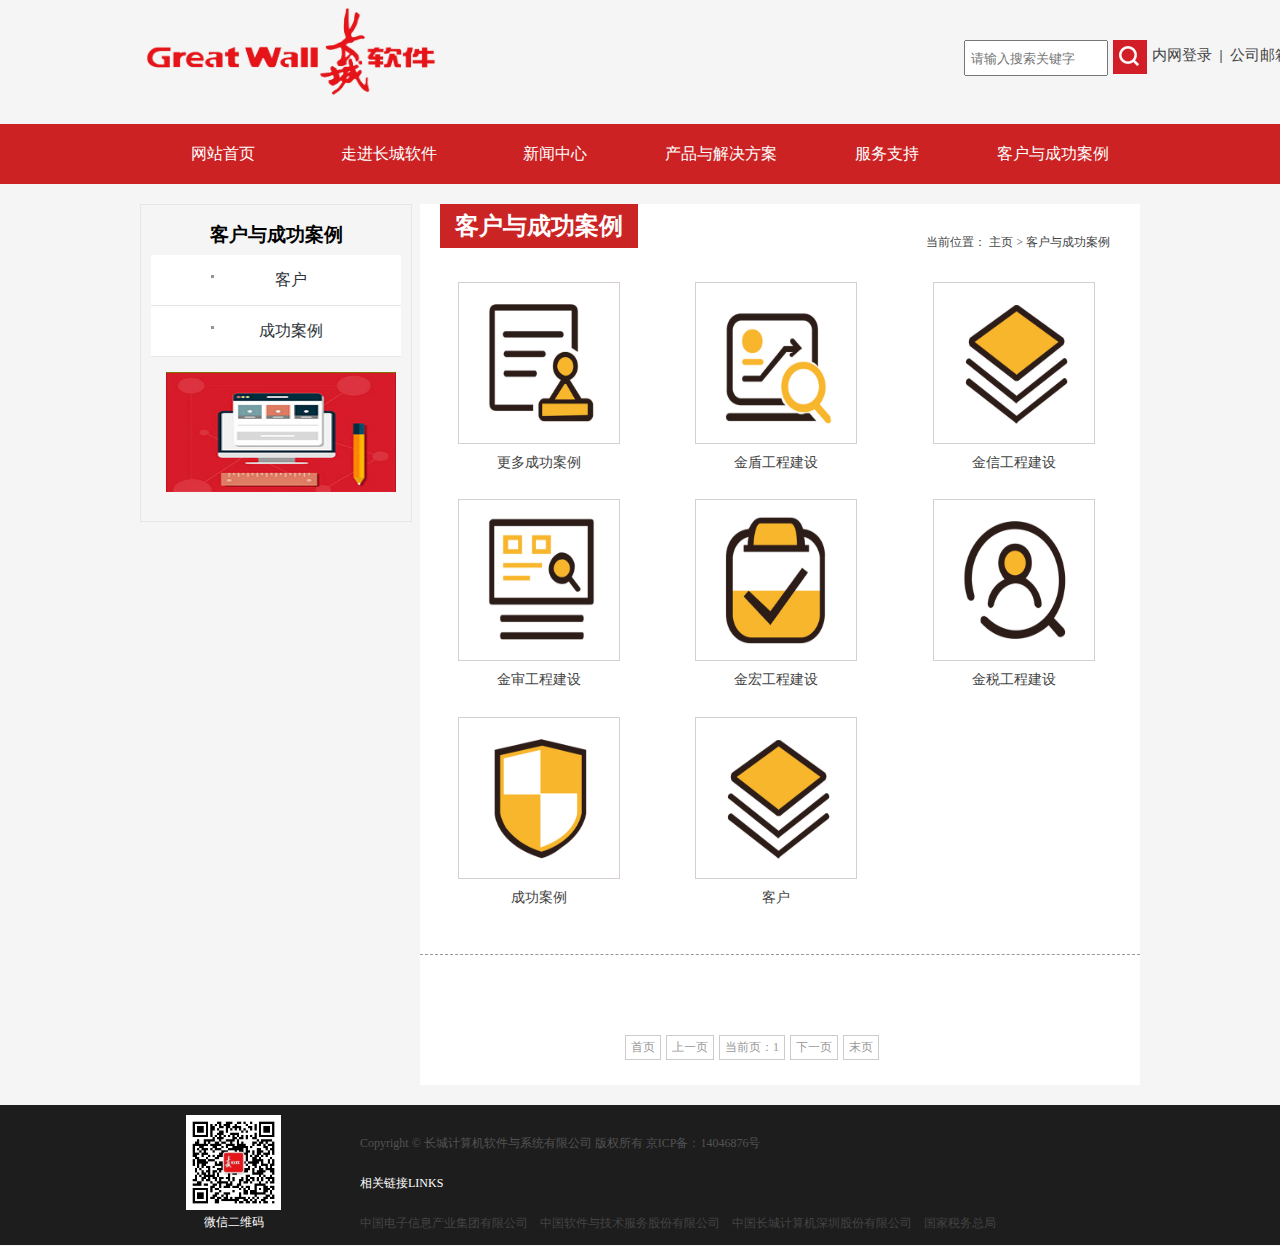
<file: html/kehu.html>
<!DOCTYPE html>
<html lang="en">
<head>
	<meta charset="UTF-8">
	<meta name="viewport" content="width=device-width, initial-scale=1.0">
	<title>Document</title>
	<link rel="stylesheet" href="../css/header.css">
	<link rel="stylesheet" href="../css/kehu.css">
	<link rel="stylesheet" href="../css/bottom.css">
</head>
<body>
	<div class="header">
		<a href="" class = 'h-logo'>
			<img src="../images/logo.png" alt="">
		</a>
		<ul>
			<li class = 'h-iptbox'>
				<input type="text" placeholder='请输入搜索关键字'>
				<a href='' class = 'h-ipt-btn'></a>
			</li>
			<li class = 'h-anchor'>
				<a href="">内网登录</a>
				&nbsp;|&nbsp;
				<a href="">公司邮箱</a>
			</li>
		</ul>
	</div>
	<div class="nav">
		<ul>
			<li><a href="../index.html">网站首页</a></li>
			<li><a href="html/ccrj.html">走进长城软件</a></li>
			<li><a href="news.html">新闻中心</a></li>
			<li><a href="chap.html">产品与解决方案</a></li>
			<li><a href="fuwu.html">服务支持</a></li>
			<li><a href="kehu.html">客户与成功案例</a></li>
		</ul>
	</div>
	<div class="menu">
		<div class="m-fl">
			<div class="m-fl-title">
				<h3>客户与成功案例</h3>
				<ul>
					<li><a href="#script" class="bodys_fl-nav">客户</a></li>
					<li><a href="#script" class="bodys_fl-nav">成功案例</a></li>
				</ul>
			</div>
			<div class="m-fl-btom">
				<img src="../images/sub_lx.jpg" alt="">
			</div>
		</div>
		<div class="m-fr">
			<div class="m-fr-title">
				<h2 class="m-fr-title-name">客户与成功案例</h2>
				<span>
					当前位置：
					<a href="">主页</a>
					>
					<a href="" class = 'body_URL'>客户与成功案例</a>
				</span>
			</div>
			<div class="m-fr-cont">
				<div class="view">
					<ul>
						<li>
							<a href="">
								<img src="../images/1553742342888.jpg" alt="">
								<p>客户</p>
							</a>
						</li>
					</ul>
				</div>
				<div class="view hide">
					<ul>
						<li>
							<a href="">
								<img src="../images/kehu1.jpg" alt="">
								<p>更多成功案例</p>
							</a>
						</li>
						<li>
							<a href="">
								<img src="../images/kehu2.jpg" alt="">
								<p>金盾工程建设</p>
							</a>
						</li>
						<li>
							<a href="">
								<img src="../images/kehu3.jpg" alt="">
								<p>金信工程建设</p>
							</a>
						</li>
						<li>
							<a href="">
								<img src="../images/kehu4.jpg" alt="">
								<p>金审工程建设</p>
							</a>
						</li>
						<li>
							<a href="">
								<img src="../images/kehu5.jpg" alt="">
								<p>金宏工程建设</p>
							</a>
						</li>
						<li>
							<a href="">
								<img src="../images/kehu6.jpg" alt="">
								<p>金税工程建设</p>
							</a>
						</li>
						<li>
							<a href="">
								<img src="../images/kehu7.jpg" alt="">
								<p>成功案例</p>
							</a>
						</li>
						<li>
							<a href="">
								<img src="../images/kehu3.jpg" alt="">
								<p>客户</p>
							</a>
						</li>
					</ul>
				</div>
			</div>
			<div class = 'm-fr-btn-box'>
				<ul>
					<li><a href="">首页</a></li>
					<li><a href="">上一页</a></li>
					<li><a href="">当前页：1</a></li>
					<li><a href="">下一页</a></li>
					<li><a href="">末页</a></li>
				</ul>
			</div>
		</div>
	</div>
	<div class="bottom">
		<div class="b-auto">
			<div class = 'bom-fl'>
				<img src="../images/erweima.jpg" alt="">
				<p>微信二维码</p>
			</div>
			<div class="bom-fr">
				<p>Copyright © 长城计算机软件与系统有限公司 版权所有      京ICP备：14046876号</p>
				<p>相关链接LINKS</p>
				<p>
					<a href="">中国电子信息产业集团有限公司</a>
					&nbsp;&nbsp;
					<a href="">中国软件与技术服务股份有限公司</a>
					&nbsp;&nbsp;
					<a href="">中国长城计算机深圳股份有限公司</a>
					&nbsp;&nbsp;
					<a href="">国家税务总局</a>
				</p>
			</div>
		</div>
	</div>
	<script type="text/javascript" src="../js/jquery-1.8.3.min.js"></script>
	<script src = '../js/选项卡.js'></script>
	<script src = '../js/bodys_nav.js'></script>
</body>
</html>
</file>
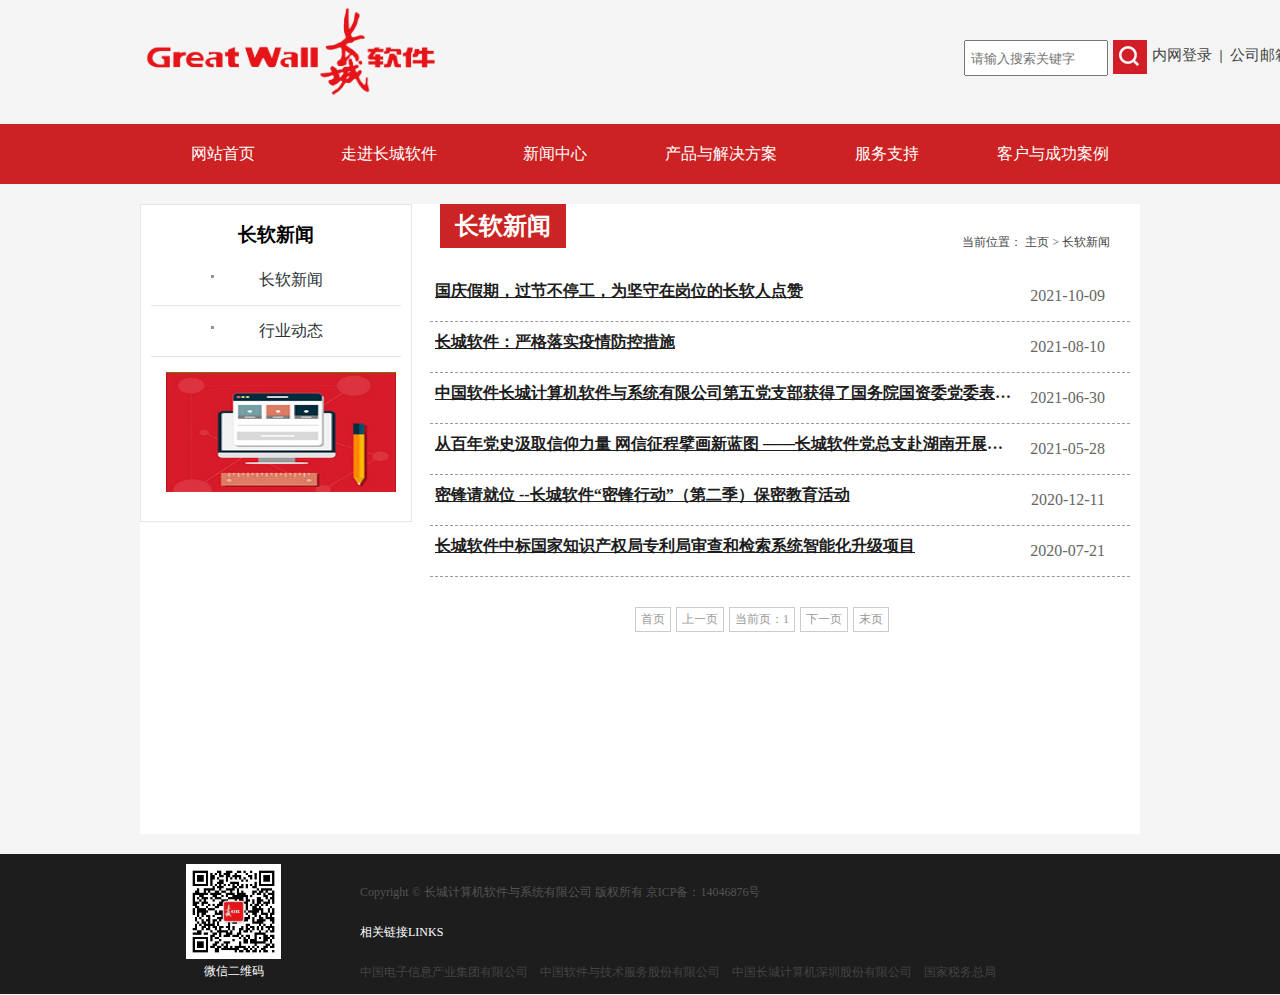
<file: html/news.html>
<!DOCTYPE html>
<html lang="en">
<head>
	<meta charset="UTF-8">
	<meta name="viewport" content="width=device-width, initial-scale=1.0">
	<title>Document</title>
	<link rel="stylesheet" href="../css/header.css">
	<link rel="stylesheet" href="../css/news.css">
	<link rel="stylesheet" href="../css/bottom.css">
</head>
<body>
	<div class="header">
		<a href="" class = 'h-logo'>
			<img src="../images/logo.png" alt="">
		</a>
		<ul>
			<li class = 'h-iptbox'>
				<input type="text" placeholder='请输入搜索关键字'>
				<a href='' class = 'h-ipt-btn'></a>
			</li>
			<li class = 'h-anchor'>
				<a href="">内网登录</a>
				&nbsp;|&nbsp;
				<a href="">公司邮箱</a>
			</li>
		</ul>
	</div>
	<div class="nav">
		<ul>
			<li><a href="../index.html">网站首页</a></li>
			<li><a href="ccrj.html">走进长城软件</a></li>
			<li><a href="news.html">新闻中心</a></li>
			<li><a href="chap.html">产品与解决方案</a></li>
			<li><a href="fuwu.html">服务支持</a></li>
			<li><a href="kehu.html">客户与成功案例</a></li>
		</ul>
	</div>
	<div class="menu">
		<div class="m-fl">
			<div class="m-fl-title">
				<h3>长软新闻</h3>
				<ul>
					<li><a class = 'bodys_fl-nav' href="#script">长软新闻</a></li>
					<li><a class = 'bodys_fl-nav' href="#script">行业动态</a></li>
				</ul>
			</div>
			<div class="m-fl-btom">
				<img src="../images/sub_lx.jpg" alt="">
			</div>
		</div>
		<div class="m-fr">
			<div class="m-fr-title">
				<h2 class="m-fr-title-name">长软新闻</h2>
				<span>
					当前位置：
					<a href="">主页</a>
					>
					<a href="" class = 'body_URL'>长软新闻</a>
				</span>
			</div>
			<div class="m-fr-cont">
				<div class="view news hide">
					<ul>
						<li>
							<a href="">国庆假期，过节不停工，为坚守在岗位的长软人点赞</a>
							<span> 2021-10-09</span>
						</li>
						<li>
							<a href="">长城软件：严格落实疫情防控措施</a>
							<span> 2021-08-10</span>
						</li>
						<li>
							<a href="">中国软件长城计算机软件与系统有限公司第五党支部获得了国务院国资委党委表彰！</a>
							<span>  2021-06-30</span>
						</li>
						<li>
							<a href="">从百年党史汲取信仰力量 网信征程擘画新蓝图 ——长城软件党总支赴湖南开展党史学习教育活动</a>
							<span>2021-05-28</span>
						</li>
						<li>
							<a href=""> 密锋请就位 --长城软件“密锋行动”（第二季）保密教育活动</a>
							<span>2020-12-11</span>
						</li>
						<li>
							<a href="">长城软件中标国家知识产权局专利局审查和检索系统智能化升级项目</a>
							<span>2020-07-21</span>
						</li>
					</ul>
				</div>
				<div class="view hangYe">
					<ul>
						<li>
							<a href="">2014我国软件产业增速将继续保持25%</a>
							<span> 2014-01-14</span>
						</li>
					</ul>
				</div>
				<div class = 'm-fr-btn-box'>
					<ul>
						<li><a href="">首页</a></li>
						<li><a href="">上一页</a></li>
						<li><a href="">当前页：1</a></li>
						<li><a href="">下一页</a></li>
						<li><a href="">末页</a></li>
					</ul>
				</div>
			</div>
		</div>
	</div>
	<div class="bottom">
		<div class="b-auto">
			<div class = 'bom-fl'>
				<img src="../images/erweima.jpg" alt="">
				<p>微信二维码</p>
			</div>
			<div class="bom-fr">
				<p>Copyright © 长城计算机软件与系统有限公司 版权所有      京ICP备：14046876号</p>
				<p>相关链接LINKS</p>
				<p>
					<a href="">中国电子信息产业集团有限公司</a>
					&nbsp;&nbsp;
					<a href="">中国软件与技术服务股份有限公司</a>
					&nbsp;&nbsp;
					<a href="">中国长城计算机深圳股份有限公司</a>
					&nbsp;&nbsp;
					<a href="">国家税务总局</a>
				</p>
			</div>
		</div>
	</div>
	<script src = '../js/bodys_nav.js'></script>
	<script type="text/javascript" src="../js/jquery-1.8.3.min.js"></script>
	<script src = '../js/选项卡.js'></script>
</body>
</html>
</file>
<file: css/header.css>
*{
	margin: 0;
	padding: 0;
}
li{
	list-style: none;
}
a{
	text-decoration: none;
	color: #444;
}
.header{
	width: 1000px;
	height: 124px;
	margin: auto;
}
.h-logo{
	float: left;
}
.h-logo img{
	width: 300px;
	height: 100px;
}
.header ul{
	float: right;
	margin-right: -150px;
}
.header ul li{
	float: left;
	margin-top: 40px;
	margin-left: 5px;
	font-size: 15px;
}
.h-iptbox{
	margin-top: 40px;
}
.h-iptbox input{
	width: 140px;
	height: 32px;
	text-indent: 5px;
}
.h-ipt-btn{
	display: block;
	float: right;
	width: 34px;
	height: 34px;
	background: url(../images/sou.png);
	margin-left: 5px;
}
.h-anchor a{
	margin-top: 5px;
	line-height: 30px;
}
/*
导航栏
 */
.nav{
	width: 100%;
	height: 60px;
	background-color: #cc2223;
}
.nav ul{
	width: 1000px;
	margin: auto;
}
.nav ul li{
	min-width: 120px;
	width: auto;
	padding: 5px 10px;
	float: left;
	line-height: 50px;
	margin: 0 13px;
	text-align: center;
}
.nav ul li a{
	display: block;
	color: #fff;
	font-size: 16px;
	line-height: 50px;
}
.nav ul li a:hover{
	background: url(../images/nav01.jpg);
}
</file>
<file: css/index.css>
.banner{
	width: 100%;
	height: 532px;
	margin: 0 auto;
	background: url(../images/banner.jpg) center;
	transition: .35s;
}
.banner_list{
	width: 100%;
	height: 30px;
	float: left;
	margin-top: 480px;
}
.banner_list ul{
	width: 115px;
	overflow: hidden;
	margin: auto;
}
.banner_list ul li{
	width: 15px;
	height: 15px;
	background-color: #222;
	border-radius: 50%;
	float: left;
	margin: 5px 7px;
	cursor: pointer;
}
.banner_list ul li.b_li_on{
	background-color: #c81922;
}
.newsBox{
	width: 100%;
	background: url(../images/burl.jpg) center;
}
.news{
	width: 1000px;
	/*overflow: hidden;*/
	margin: auto;
	padding: 30px 0 0 10px;
}
.news-title p:nth-child(1){
	color: #d42828;
	letter-spacing: 4px;
}
.news-title p:nth-child(2){
	color: #505050;
}
.n-fl{
	width: 420px;
	height: 306px;
	float: left;
	margin-top: 30px;
	overflow: hidden;
	position: relative;
}
.n-fl ul{
	width: 1260px;
	transition: .35s;
	position: absolute;
	top: 0;
	left: 0;
}
.n-fl ul li{
	float: left;
}
.n-fl a img{
	width: 420px;
	height: 306px;
}
.mengban{
	display: block;
	width: 420px;
	line-height: 50px;
	background-color: rgba(0,0,0,0.3);
	position: absolute;
	bottom: 0px;
	z-index: 5;
	text-indent: 10px;
	color: #fff;
	font-size: 16px;
}
.mengban:hover{
	text-decoration: underline;
}
.n-fl-box{
	width: 80px;
	height: 20px;
	z-index: 99;
	position: absolute;
	right: 3%;
	bottom: 3%;
}
.n-fl-box ul li{
	width: 15px;
	height: 15px;
	background-color: #222;
	border-radius: 50%;
	float: left;
	margin-left: 5px;
}
.n-fl-box ul li.n-fl-item-on{
	background-color: #c81922;
}
.n-fr{
	width: 580px;
	float: right;
	margin-top: 30px;
}
.n-fr ul li{
	transition: all .6s;
	line-height: 34px;
	white-space: nowrap;
    text-overflow: ellipsis;
    overflow: hidden;
}
.n-fr ul li:hover{
	background-color: #d42828;
}
.n-fr ul li:hover em{
	color: #fff;
}
.n-fr ul li:hover span{
	color: #fff;
}
.n-fr ul li em{
	font-size: 18px;
	color: #d42828;
	margin-right: 40px;
	padding-left: 29px;
	transition: all .35s;
}
.n-fr ul li span{
	color: #1d1d1d;
	font-size: 14px;
	line-height: 29px;
	transition: all .35s;
}
.btn-box{
	width: 80px;
	height: 20px;
	background-color: #d42828;
	color: #fff;
	float: right;
	padding: 3px;
	font-size: 13px;
	line-height: 20px;
	text-align: center;
	margin: 10px 0;
	cursor: pointer;
}
/*
产品与解决方案
 */
.chanp{
	width: 1000px;
	overflow: hidden;
	margin: auto;
	padding-top: 30px;
	position: relative;
}
.c-title p:nth-child(1){
	color: #d42828;
	letter-spacing: 4px;
}
.c-title p:nth-child(2){
	color: #505050;
}
.chanp-box{
	width: 2000px;
	background-color: red;
	position: relative;
	top: 0;
	left: 0;
}
.chanp-box li{
	float: left;
    overflow: hidden;
    margin-right: 10px;
    background: #fff;
    display: inline;
    position: relative;
    width: 320px;
    height: 345px;
    border: 1px solid #d42828;
    position: relative;
}
.chanp-box li a > p{
	position: absolute;
	bottom: 0px;
	width: 100%;
	height: 50px;
	line-height: 50px;
	text-align: center;
	color: #fff;
	background-color: #d42828;
}
.chanp-box li:hover p{
	color: #cfcfcf;
}
.gs{
	width: 1500px;
	height: 410px;
	margin: 30px auto;
	background: url(../images/gs.jpg) no-repeat center;
}
.gsauto{
	width: 1000px;
	height: 410px;
	margin: auto;
}
.gs-fl{
	width: 400px;
	float: left;
	overflow: hidden;
}
.g-fl{
	width: 338px;
	color: #ffb8b8;
    font-size: 22px;
    text-transform: uppercase;
    line-height: 30px;
    background: url(../images/about02.jpg) no-repeat left bottom;
    padding-bottom: 20px;
    padding-top: 60px;
    padding-left: 26px;
}
.g-fl h3 p:nth-child(2){
	color: #fff;
}
.g-fl2{
	width: 338px;
	color: #fff;
    margin: 12px 0 0 35px;
    font-size: 14px;
    line-height: 40px;
    height: 204px;
    overflow: hidden;
}
.g-fl3{
	width: 120px;
	height: 30px;
	background-color: #1c1c1c;
	color: #fff;
	padding: 3px;
	font-size: 13px;
	line-height: 30px;
	text-align: center;
	margin: 13px 250px;
	cursor: pointer;
}
.gs-fr{
	float: right;
	margin: 86px 105px 0 0;
}
</file>
<file: css/bottom.css>
.bottom{
	width: 100%;
	background-color: #1D1D1D;
}
.b-auto{
	width: 1000px;
	height: 140px;
	margin: auto;
}
.bom-fl{
	/*float: left;*/
    width: 187px;
    height: 131px;
    text-align: center;
    padding-top: 10px;
}
.bom-fl img{
	width: 95px;
	height: 95px;
}
.bom-fl p{
	font-size: 12px;
	color: #fff;
}
.bom-fr{
	float: right;
	width: 700px;
	margin-top: -123px;
	margin-right: 80px;
	font-size: 12px;
	color: #535353;
	line-height: 40px;
}
.bom-fr p:nth-child(2){
	color: #fff;
}
.bom-fr p:nth-child(3) a:hover{
	color: #d42828;
}
</file>
<file: css/ccrj.css>
body,html{
	background-color: #f5f5f5;
}
.menu{
	width: 1000px;
	margin: 20px auto;
	overflow: hidden;
}
.m-fl{
	float: left;
	width: 250px;
	padding: 10px;
	border: 1px solid #e6e6e6;
}
.m-fl-title{
	width: 250px;
	text-align: center;
	line-height: 40px;
}
.m-fl-title ul li{
	/*height: 130px;*/
	border-bottom: 1px solid #e5e5e5;
	height: 50px;
}
.m-fl-title ul li a:hover{
	background: #d42828 url(../images/nav-fl-hover.png) no-repeat 50px 20px;
	color: #fff;
}
.m-fl-title ul li a{
	display: block;
    padding-left: 30px;
    background: url(../images/subf01.jpg) no-repeat 60px 20px;
    font-size: 16px;
    color: #2d3338;
    line-height: 50px;
    overflow: hidden;
}
.m-fl-btom{
	margin: 15px;
}
.m-fl-btom img{
	width: 230px;
	height: 120px;
}
.m-fr{
	float: right;
	width: 720px;
	background-color: #fff;
}
.m-fr-title{
	height: 52px;
    margin: 0 0 15px 20px;
}
.m-fr-title h2{
	float: left;
    font-size: 24px;
    line-height: 18px;
    color: white;
    font-weight: bold;
    background: #cb2424;
    line-height: 44px;
    padding: 0 15px;
}
.m-fr-title span{
	float: right;
	margin: 30px 30px 0 0;
	font-size: 12px;
	color: #464747;
}
.m-fr-title span a:hover{
	color: #d42828;
}
.m-fr-cont{
	margin: 0 12px;
	font-size: 14px;
	padding-bottom: 80px;
	min-height: 650px;
	position: relative;
}
.view{
	height: auto;
    border-bottom: 1px dashed #ccc;
    padding: 0 0 40px;
    margin-bottom: 20px;
    color: #535353;
    overflow: hidden;
    position: relative;
    top: 0;
    left: 0;
    display: none;
}
.hide{
	display: block;
}
.view h1{
	width: 100%;
    font: 20px;
    color: #343434;
    font-weight: 500;
    text-align: center;
    line-height: 180%;
}
.jianGie p{
	margin-top: 20px;
	text-indent: 29px;
    line-height: 170%;
    font-size: 12px;
}
.ziZhi p{
	line-height: 150%;
}
.ziZhi p b{
	display: block;
	width: 8px;
	height: 8px;
	background-color: #fff;
}
.ziZhi ul{
	margin-left: 8px;
}
.ziZhi ul li{
	list-style-type: disc;
	line-height: 150%;
}
.ziZhi ul li b{
	display: block;
	float: left;
	width: 7px;
	height: 7px;
	background-color: black;
	border-radius: 14px;
	margin-top: 7px;
	margin-right: 10px;
}
.wenHua h4,.renLi h4{
	color: rgb(61,61,61);
	line-height: 250%;
	margin-top: 20px;
}
.rongYu p{
	overflow: hidden;
	margin-top: 7px;
}
.rongYu p b{
	display: block;
	float: left;
	width: 10px;
	height: 10px;
	background-color: black;
	border-radius: 14px;
	margin-top: 7px;
	margin-right: 10px;
}
.rongYu p span{
	display: inline-block;
	width: 97%;
	float: right;
	line-height: 150%;
}
.jiGou img{
	width: 80%;
	height: 500px;
	margin: 10px 10%;
}
.renLi p{
	line-height: 200%;
	font-size: 14px;
	font-family: '宋体';
}
.renLi em{
	line-height: 180%;
	font-weight: 800;
	color: #535353;
}




.m-fr-btn-box{
	width: 120px;
	height: 30px;
	background-color: #d42828;
	color: #fff;
	padding: 3px;
	font-size: 18px;
	line-height: 30px;
	text-align: center;
	margin: 10px 0;
	cursor: pointer;
	margin: auto;
	border-radius: 5px;
	position: relative;
	bottom: 5%;
	z-index: 9;
}
</file>
<file: css/chanp.css>
body,html{
	background-color: #f5f5f5;
}
.menu{
	width: 1000px;
	margin: 20px auto;
	overflow: hidden;
}
.m-fl{
	overflow: hidden;
	float: left;
	width: 250px;
	padding: 10px;
	border: 1px solid #e6e6e6;
}
.m-fl-title{
	width: 250px;
	text-align: center;
	line-height: 40px;
}
.m-fl-title ul li{
	border-bottom: 1px solid #e5e5e5;
}
.m-fl-title ul li a:hover{
	background: #d42828 url(../images/nav-fl-hover.png) no-repeat 50px 20px;
	color: #fff;
}
.m-fl-title ul li a{
	width: 100%;
	display: block;
    padding-left: 30px;
    background: #fff url(../images/subf01.jpg) no-repeat 60px 20px;
    font-size: 16px;
    color: #2d3338;
    line-height: 50px;
    overflow: hidden;
}
.bodys_fl_nav_hide{
	display: none;
}
.bodys_fl_nav_hide li{
	width: 90%;
	float: right;
}
.m-fl-btom{
	float: left;
	margin: 15px;
}
.m-fl-btom img{
	width: 230px;
	height: 120px;
}
.m-fr{
	float: right;
	width: 720px;
	min-height: 600px;
	background-color: #fff;
	overflow: hidden;
}
.m-fr-title{
	height: 52px;
    margin: 0 0 15px 20px;
}
.m-fr-title h2{
	float: left;
    font-size: 24px;
    line-height: 18px;
    color: white;
    font-weight: bold;
    background: #cb2424;
    line-height: 44px;
    padding: 0 15px;
}
.m-fr-title span{
	float: right;
	margin: 30px 30px 0 0;
	font-size: 12px;
	color: #464747;
}
.m-fr-title span a:hover{
	color: #d42828;
}
.m-fr-cont{
	float: right;
	width: 720px;
	min-height: 600px;
	background-color: #fff;
	position: relative;
}
.view,.viewBox{
	width: 100%;
	position: relative;
	top: 0;
	left: 0;
}
.hide{
	display: none;
}
.viewitem{
	width: 100%;
	position: relative;
	top: 0;
	left: 0;
}
.viewitem{
	display: none;
}
.m-fr-cont ul li{
	width: 30%;
	padding: 1.5% 1.5% 1.5% 1.5%;
	text-align: center;
	float: left;
}
.m-fr-cont ul li img{
	width: 200px;
	height: 200px;
}
.m-fr-cont ul li p{
	line-height: 30px;
	font-size: 14px;
}
.m-fr-cont ul li p:hover{
	text-decoration: underline;
	font-weight: bold;
}
</file>
<file: css/fuwu.css>
body,html{
	background-color: #f5f5f5;
}
.menu{
	width: 1000px;
	margin: 20px auto;
	overflow: hidden;
}
.m-fl{
	float: left;
	width: 250px;
	padding: 10px;
	border: 1px solid #e6e6e6;
}
.m-fl-title{
	width: 250px;
	text-align: center;
	line-height: 40px;
}
.m-fl-title ul li{
	/*height: 130px;*/
	border-bottom: 1px solid #e5e5e5;
	height: 50px;
}
.m-fl-title ul li a:hover{
	background: #d42828 url(../images/nav-fl-hover.png) no-repeat 50px 20px;
	color: #fff;
}
.m-fl-title ul li a{
	display: block;
    padding-left: 30px;
    background: #fff url(../images/subf01.jpg) no-repeat 60px 20px;
    font-size: 16px;
    color: #2d3338;
    line-height: 50px;
    overflow: hidden;
}
.m-fl-btom{
	margin: 15px;
}
.m-fl-btom img{
	width: 230px;
	height: 120px;
}
.m-fr{
	float: right;
	width: 720px;
	min-height: 600px;
	background-color: #fff;
	overflow: hidden;
}
.m-fr-title{
	height: 52px;
    margin: 0 0 15px 20px;
}
.m-fr-title > h2{
	float: left;
    font-size: 24px;
    line-height: 18px;
    color: white;
    font-weight: bold;
    background: #cb2424;
    line-height: 44px;
    padding: 0 15px;
}
.m-fr-title span{
	float: right;
	margin: 30px 30px 0 0;
	font-size: 12px;
	color: #464747;
}
.m-fr-title span a:hover{
	color: #d42828;
}
.m-fr-cont{
	width: 100%;
	line-height: 180%;
	border-bottom: 1px dashed #ccc;
	position: relative;
}
.view{
	display: none;
	width: 100%;
	position: relative;
	top: 0;
	left: 0;
}
.hide{
	display: block;
}
.shuiWu h3{
	color: #535353;
	line-height: 230%;
	margin-left: 10px;
}
.shuiWu h4{
	color: #2d2d2d;
	line-height: 230%;
	margin-left: 10px;
}
.shuiWu p,.shuiWu a{
	color: #535353;
	line-height: 180%;
	margin-left: 50px;
	font-size: 14px;
}
.m-fr-cont h2{
	font-weight: 400;
	text-align: center;
}
.m-fr-cont p{
	font-size: 14px;
}
.m-fr-btn-box{
	width: 120px;
	height: 30px;
	background-color: #d42828;
	color: #fff;
	padding: 3px;
	font-size: 18px;
	line-height: 30px;
	text-align: center;
	margin: 10px 0;
	cursor: pointer;
	margin: 30px auto;
}
</file>
<file: css/kehu.css>
body,html{
	background-color: #f5f5f5;
}
.menu{
	width: 1000px;
	margin: 20px auto;
	overflow: hidden;
}
.m-fl{
	float: left;
	width: 250px;
	padding: 10px;
	border: 1px solid #e6e6e6;
}
.m-fl-title{
	width: 250px;
	text-align: center;
	line-height: 40px;
}
.m-fl-title ul li{
	/*height: 130px;*/
	border-bottom: 1px solid #e5e5e5;
	height: 50px;
}
.m-fl-title ul li a:hover{
	background: #d42828 url(../images/nav-fl-hover.png) no-repeat 50px 20px;
	color: #fff;
}
.m-fl-title ul li a{
	display: block;
    padding-left: 30px;
    background: #fff url(../images/subf01.jpg) no-repeat 60px 20px;
    font-size: 16px;
    color: #2d3338;
    line-height: 50px;
    overflow: hidden;
}
.m-fl-btom{
	margin: 15px;
}
.m-fl-btom img{
	width: 230px;
	height: 120px;
}
.m-fr{
	float: right;
	width: 720px;
	min-height: 600px;
	background-color: #fff;
	overflow: hidden;
}
.m-fr-title{
	height: 52px;
    margin: 0 0 15px 20px;
}
.m-fr-title > h2{
	float: left;
    font-size: 24px;
    line-height: 18px;
    color: white;
    font-weight: bold;
    background: #cb2424;
    line-height: 44px;
    padding: 0 15px;
}
.m-fr-title span{
	float: right;
	margin: 30px 30px 0 0;
	font-size: 12px;
	color: #464747;
}
.m-fr-title span a:hover{
	color: #d42828;
}
.m-fr-cont{
	float: right;
	width: 720px;
	min-height: 350px;
	background-color: #fff;
	padding-bottom: 30px;
	margin-bottom: 50px;
	border-bottom: 1px dashed #999999;
	position: relative;
}
.view{
	display: none;
	width: 100%;
    position: relative;
    top: 0;
    left: 0;
    display: none;
}
.hide{
	display: block;
}
.m-fr-cont ul li{
	width: 30%;
	padding: 1.5% 1.5% 1.5% 1.5%;
	text-align: center;
	float: left;
}
.m-fr-cont ul li img{
	width: 160px;
	height: 160px;
	border: 1px solid #d6cfcf;
}
.m-fr-cont ul li p{
	line-height: 30px;
	font-size: 14px;
}
.m-fr-cont ul li p:hover{
	text-decoration: underline;
	font-weight: bold;
}
.m-fr-btn-box{
	width: 100%;
	height: 50px;
	float: left;
	margin-bottom: 30px;
}
.m-fr-btn-box ul{
	margin: 30px 200px;
}
.m-fr-btn-box ul li a{
	padding: 3px 5px;
	font-size: 12px;
	color: #999;
	border: 1px solid #ccc;
	float: left;
	margin-left: 5px;
}
.m-fr-btn-box ul li a:hover{
	background-color: #ccc;
	color: #fff;
}
</file>
<file: css/news.css>
body,html{
	background-color: #f5f5f5;
}
.menu{
	width: 1000px;
	margin: 20px auto;
	overflow: hidden;
	background-color: #fff;
}
.m-fl{
	float: left;
	width: 250px;
	padding: 10px;
	border: 1px solid #e6e6e6;
}
.m-fl-title{
	width: 250px;
	text-align: center;
	line-height: 40px;
}
.m-fl-title ul li{
	/*height: 130px;*/
	border-bottom: 1px solid #e5e5e5;
	height: 50px;
}
.m-fl-title ul li a:hover{
	background: #d42828 url(../images/nav-fl-hover.png) no-repeat 50px 20px;
	color: #fff;
}
.m-fl-title ul li a{
	display: block;
    padding-left: 30px;
    background: url(../images/subf01.jpg) no-repeat 60px 20px;
    font-size: 16px;
    color: #2d3338;
    line-height: 50px;
    overflow: hidden;
}
.m-fl-btom{
	margin: 15px;
}
.m-fl-btom img{
	width: 230px;
	height: 120px;
}
.m-fr{
	float: right;
	width: 720px;
	min-height: 600px;
	background-color: #fff;
	padding-bottom: 30px;
}
.m-fr-title{
	height: 52px;
    margin: 0 0 15px 20px;
}
.m-fr-title h2{
	float: left;
    font-size: 24px;
    line-height: 18px;
    color: white;
    font-weight: bold;
    background: #cb2424;
    line-height: 44px;
    padding: 0 15px;
}
.m-fr-title span{
	float: right;
	margin: 30px 30px 0 0;
	font-size: 12px;
	color: #464747;
}
.m-fr-title span a:hover{
	color: #d42828;
}
.m-fr-cont{
	margin: 10px 10px;
}
.view{
	display: none;
}
.hide{
	display: block;
}
.view > ul > li{
	width: 690px;
	height: 30px;
	line-height: 20px;
	padding: 10px 5px;
	border-bottom: 1px dashed #999999;
	
}
.view ul > li > a{
	display: block;
	float: left;
	width: 580px;
	color: #1D1D1D;
	text-decoration: underline;
	font-weight: bold;
	white-space: nowrap;
	overflow: hidden;
	text-overflow: ellipsis;
}
.view ul li span{
	float: right;
	margin: 5px 20px 0px 0;
	color: #666666;
	font-weight: 200;
}
.m-fr-btn-box{
	width: 100%;
	height: 50px;
	margin: auto;
}
.m-fr-btn-box ul{
	margin: 30px 200px;
}
.m-fr-btn-box ul li a{
	padding: 3px 5px;
	font-size: 12px;
	color: #999;
	border: 1px solid #ccc;
	float: left;
	margin-left: 5px;
}
.m-fr-btn-box ul li a:hover{
	background-color: #ccc;
	color: #fff;
}
</file>
